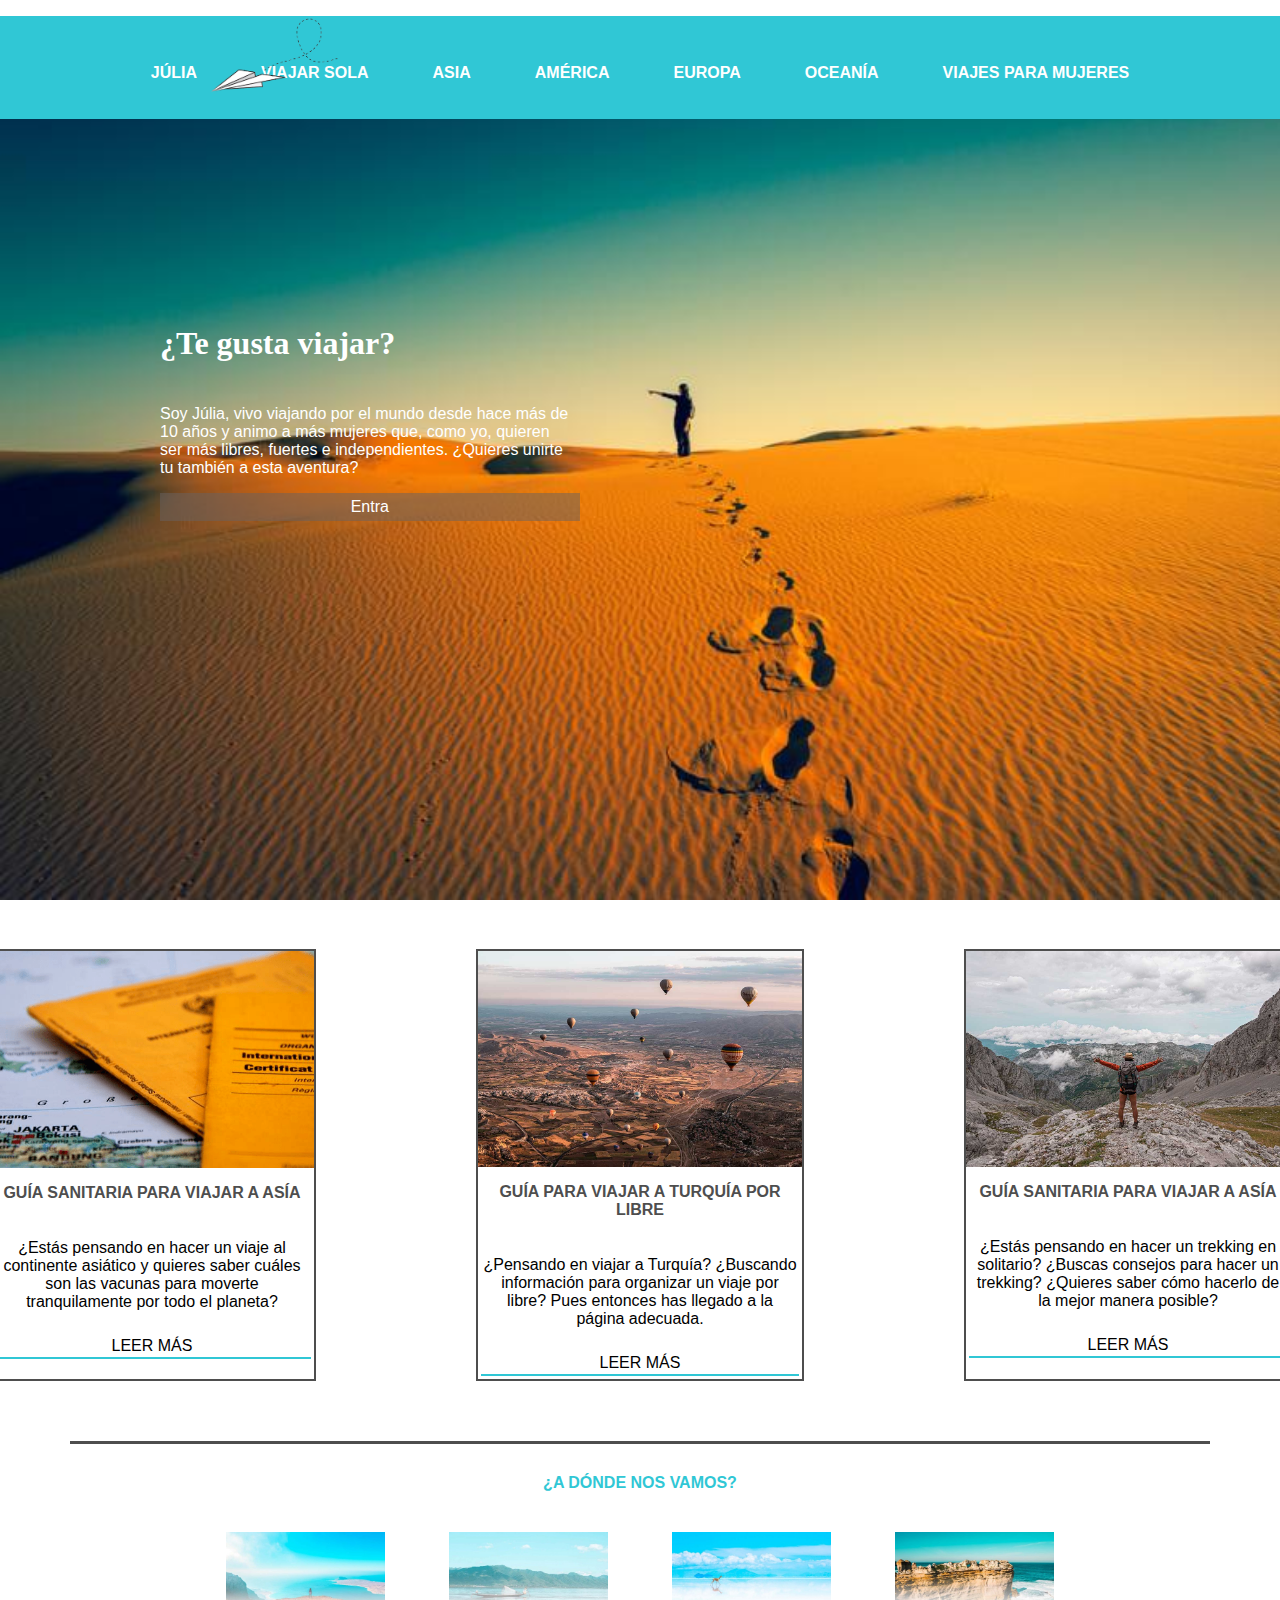
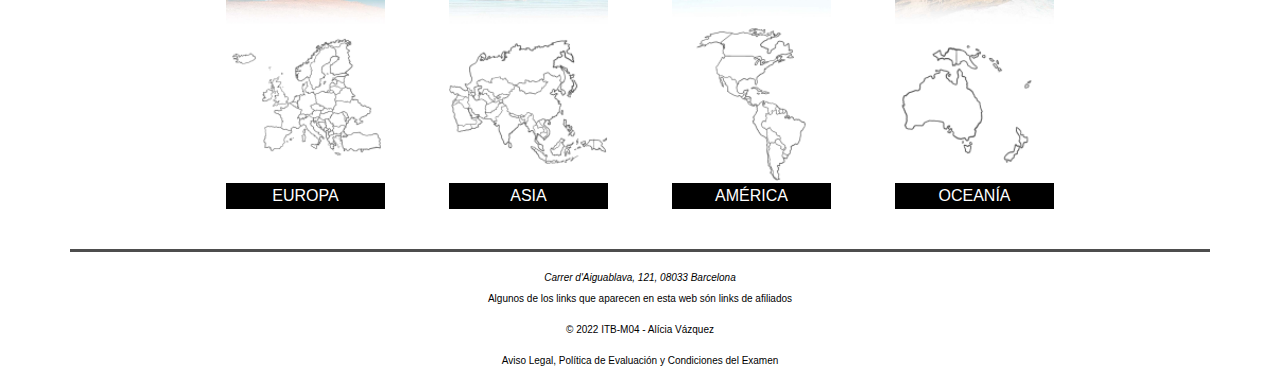
<file: Lenguaje de Marcas/Examen Web_DavidSanz/index.html>
<!DOCTYPE html>
<html>

<head>
    <meta charset="UTF-8">
    <meta http-equiv="X-UA-Compatible" content="IE=edge">
    <meta name="viewport" content="width=device-width, initial-scale=1.0">
    <link rel="stylesheet" href="style.css">
    <title>Examen DAMv</title>
</head>

<body>
    <header>
        <img src="./imagenes/avionPapel.png">
        <nav>
            <ul>
                <li> <a href=""> JÚLIA </a> </li>
                <li> <a href=""> VIAJAR SOLA </a> </li>
                <li> <a href=""> ASIA </a> </li>
                <li> <a href=""> AMÉRICA </a> </li>
                <li> <a href=""> EUROPA </a> </li>  
                <li> <a href=""> OCEANÍA </a> </li>
                <li> <a href=""> VIAJES PARA MUJERES </a> </li>
            </ul>
        </nav>
        <section> 
            <h2> ¿Te gusta viajar? </h2>
            <p> Soy Júlia, vivo viajando por el mundo desde hace más de 10 años y animo a más mujeres que, como yo,
                quieren ser más libres, fuertes e independientes. ¿Quieres unirte tu también a esta aventura? 
            </p>
            <a href="" target="_blank"> Entra </a>
        </section>
    </header>
    <main>
        <section class="sectionOne">
            <article>
                <img src="./imagenes/vacunas.png">
                <h3> GUÍA SANITARIA PARA VIAJAR A ASÍA </h3>
                <p> ¿Estás pensando en hacer un viaje al continente asiático y quieres saber cuáles son las vacunas para
                    moverte tranquilamente por todo el planeta?
                </p>
                <a href="" target="_blank"> LEER MÁS </a>
            </article>
            <article>
                <img src="./imagenes/turquia.jpg">
                <h3> GUÍA PARA VIAJAR A TURQUÍA POR LIBRE </h3>
                <p> ¿Pensando en viajar a Turquía? ¿Buscando información para organizar un viaje por libre? Pues entonces
                    has llegado a la página adecuada.
                </p>
                <a href="" target="_blank"> LEER MÁS </a>
            </article>
            <article>
                <img src="./imagenes/trekking.jpg">
                <h3> GUÍA SANITARIA PARA VIAJAR A ASÍA </h3>
                <p> ¿Estás pensando en hacer un trekking en solitario? ¿Buscas consejos para hacer un trekking? ¿Quieres
                    saber cómo hacerlo de la mejor manera posible?
                </p>
                <a href="" target="_blank"> LEER MÁS </a>
            </article>
        </section>
        <div class="lineTop">
        <h2 class="dondevamos"> ¿A DÓNDE NOS VAMOS? </h2>
        <section class="sectionTwo">
            <article>
                <img src="./imagenes/fotoEuropa.jpeg">
                <img src="./imagenes/mapaEuropa.png">
                <a href="" target="_blank"> EUROPA </a>
            </article>
            <article>
                <img src="./imagenes/fotoAsia.jpeg">
                <img src="./imagenes/mapaAsia.png">
                <a href="" target="_blank"> ASIA </a>
            </article>
            <article>
                <img src="./imagenes/fotoAmerica.jpeg">
                <img src="./imagenes/mapaAmerica.png">
                <a href="" target="_blank"> AMÉRICA </a>
            </article>
            <article>
                <img src="./imagenes/fotoOceania.jpeg">
                <img src="./imagenes/mapaOceania.png">
                <a href="" target="_blank"> OCEANÍA </a>
            </article>
        </section>
        </div>
    </main>
    <footer>
        <address> Carrer d'Aiguablava, 121, 08033 Barcelona </address>
        <p> Algunos de los links que aparecen en esta web són links de afiliados </p>
        <p> &copy; 2022 ITB-M04 - Alícia Vázquez</p>
        <p> Aviso Legal, Política de Evaluación y Condiciones del Examen </p>
    </footer>
</body>
</html>
</file>
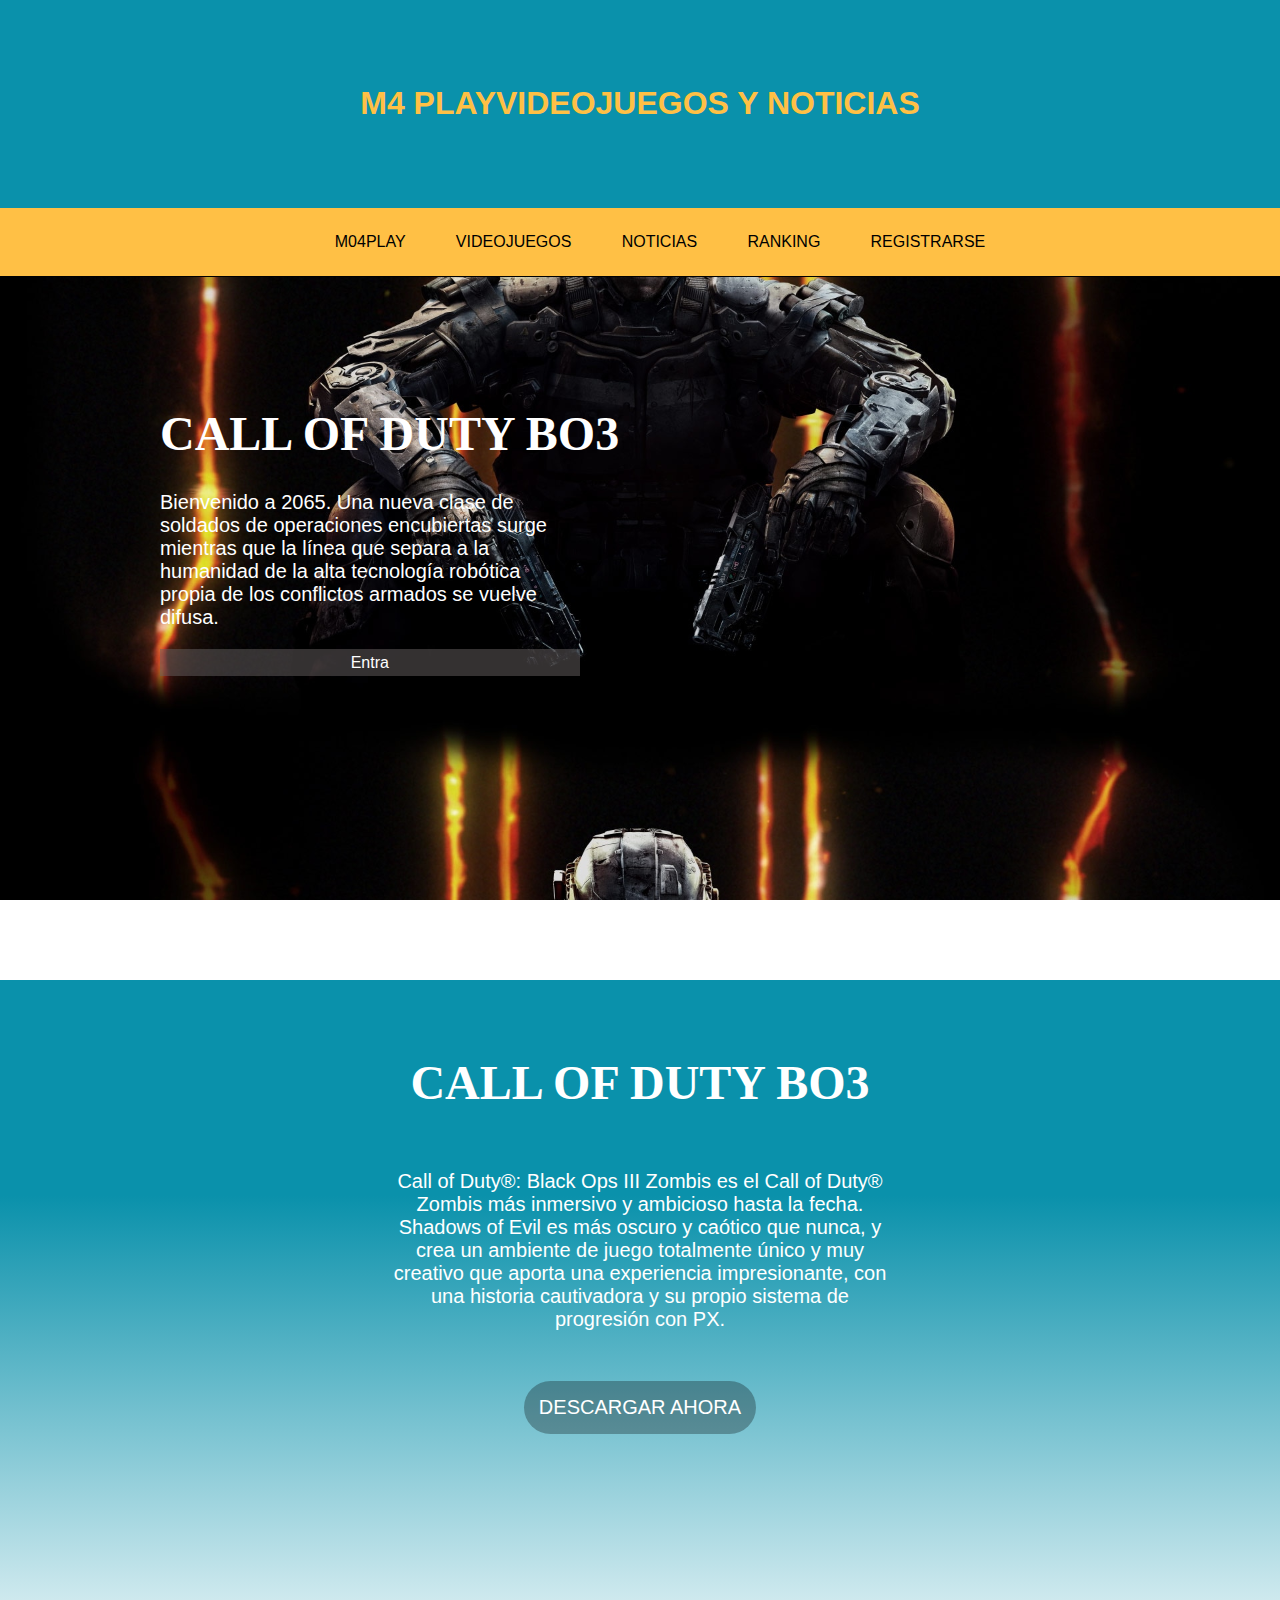
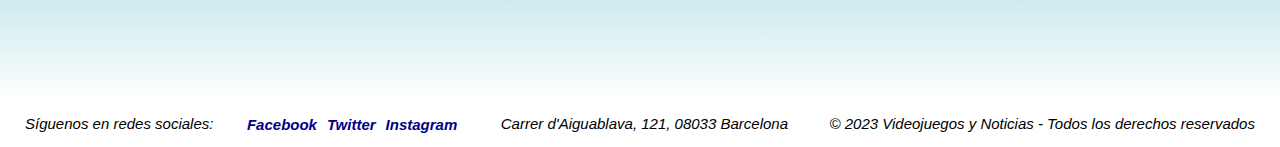
<file: Lenguaje de Marcas/Practica Web Videojuegos_DavidSanz/sanzDavid/bo3.html>
<!DOCTYPE html>
<html lang="es">
	<head>
		<meta
			charset="UTF-8"
			name="David Sanz Majolero"
			content="Página de videojuegos"
		/>
		<title>Videojuegos y Noticias</title>
		<link rel="stylesheet" type="text/css" href="./styles/detalle.css">
		<link rel="icon" type="image" href="./assets/Logo.jpg">
	</head>
	
	<body>
		<header>
			<h1> M4 PLAY</h1>
			<h1> VIDEOJUEGOS Y NOTICIAS</h1>
		</header>
		<nav class="Top">
			<ul>
				<li>
					<a 
						href="index.html"
					>
						M04PLAY
					</a>
				</li>
				<li>
					<a
						href="videojuegos.html"
					>
						VIDEOJUEGOS
					</a>
				</li>
				<li>
					<a
						href="./index.html#noticias"
						
					>
						NOTICIAS
					</a>
				</li>
				<li>
					<a
						href="./index.html#ranking"
					>
						RANKING
					</a>
				</li>
				<li>
					<a
						href="register.html"
					>
						REGISTRARSE
					</a>
				</li>
			</ul>
		</nav>
		<main>
			<section class="primeraSeccionBO3"> 
				<h2> CALL OF DUTY BO3 </h2>
				<p>  Bienvenido a 2065. Una nueva clase de soldados de operaciones encubiertas surge mientras que la línea que separa a la humanidad de la alta tecnología robótica propia de los conflictos armados se vuelve difusa.

				</p>
				<a href="https://www.callofduty.com/es/blackops3" target="_blank"> Entra </a>
			</section>
			<section class="segundaSección">
				<h2> CALL OF DUTY BO3</h2>
				<p> Call of Duty®: Black Ops III Zombis es el Call of Duty® Zombis más inmersivo y ambicioso hasta la fecha. 
                    Shadows of Evil es más oscuro y caótico que nunca, y crea un ambiente de juego totalmente único y muy creativo que aporta una experiencia impresionante, con una historia cautivadora y su propio sistema de progresión con PX.	
				</p>
				<a href="videojuegos.html"> DESCARGAR AHORA </a>
			</section>
		</main>
		<footer>
			<p>Síguenos en redes sociales:</p>
			<nav>
				<a href="" target="_blank"> Facebook </a>
				<a href="" target="_blank"> Twitter </a>
				<a href="" target="_blank"> Instagram </a>
			</nav>

			<p> Carrer d'Aiguablava, 121, 08033 Barcelona</p>
			<p>
				&copy; 2023 Videojuegos y Noticias - Todos los derechos reservados
			</p>
		</footer>
    </body>
</html>
</file>
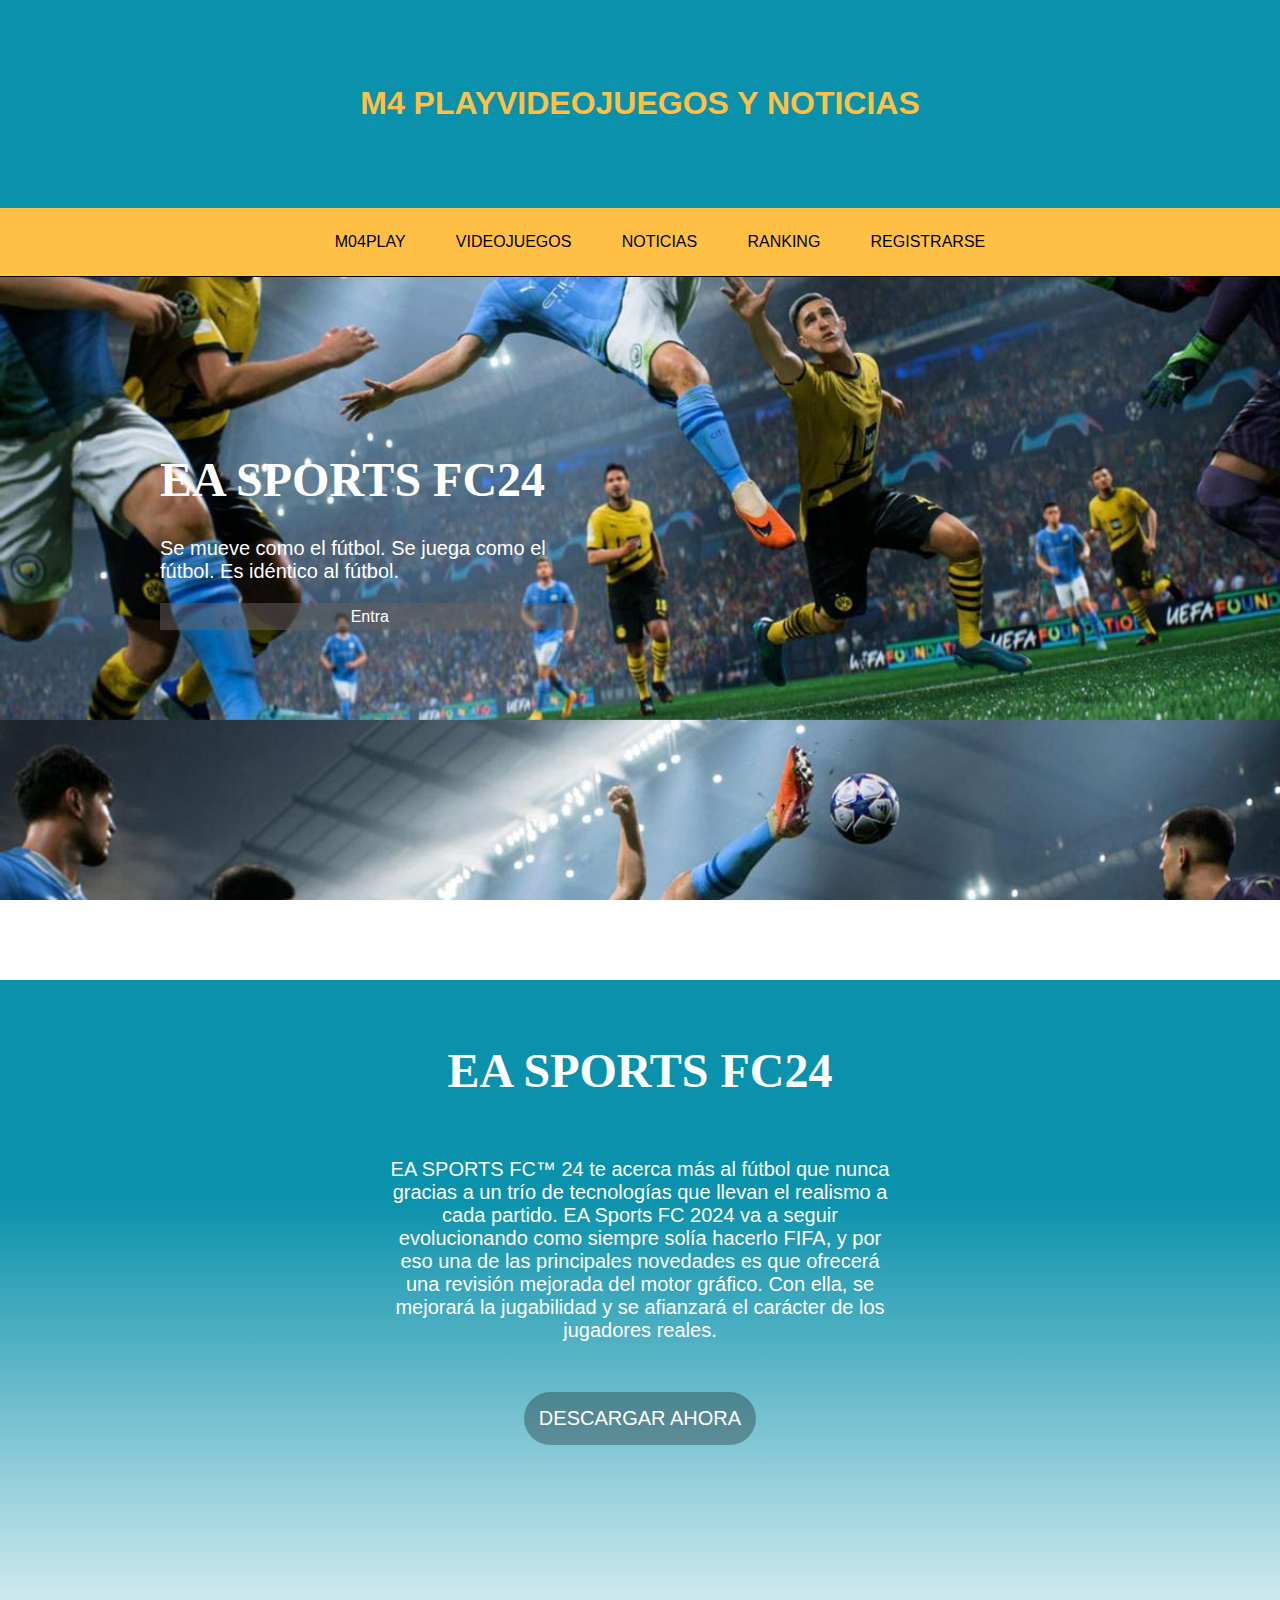
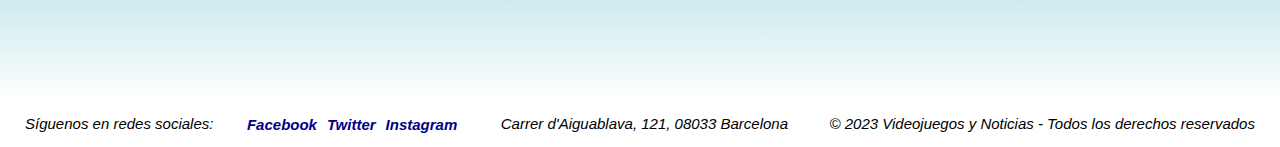
<file: Lenguaje de Marcas/Practica Web Videojuegos_DavidSanz/sanzDavid/fc24.html>
<!DOCTYPE html>
<html lang="es">
	<head>
		<meta
			charset="UTF-8"
			name="David Sanz Majolero"
			content="Página de videojuegos"
		/>
		<title>Videojuegos y Noticias</title>
		<link rel="stylesheet" type="text/css" href="./styles/detalle.css">
		<link rel="icon" type="image" href="./assets/Logo.jpg">
	</head>
	
	<body>
		<header>
			<h1> M4 PLAY</h1>
			<h1> VIDEOJUEGOS Y NOTICIAS</h1>
		</header>
		<nav class="Top">
			<ul>
				<li>
					<a 
						href="index.html"
					>
						M04PLAY
					</a>
				</li>
				<li>
					<a
						href="videojuegos.html"
					>
						VIDEOJUEGOS
					</a>
				</li>
				<li>
					<a
						href="./index.html#noticias"
						
					>
						NOTICIAS
					</a>
				</li>
				<li>
					<a
						href="./index.html#ranking"
					>
						RANKING
					</a>
				</li>
				<li>
					<a
						href="register.html"
					>
						REGISTRARSE
					</a>
				</li>
			</ul>
		</nav>
		<main>
			<section class="primeraSeccionFC24"> 
				<h2> EA SPORTS FC24 </h2>
				<p> Se mueve como
                    el fútbol.
                    Se juega como
                    el fútbol.
                    Es idéntico al fútbol.
				</p>
				<a href="https://www.ea.com/es-es/games/ea-sports-fc/fc-24" target="_blank"> Entra </a>
			</section>
			<section class="segundaSección">
				<h2> EA SPORTS FC24 </h2>
				<p>EA SPORTS FC™ 24 te acerca más al fútbol que nunca gracias a un trío de tecnologías que llevan el realismo a cada partido.
					EA Sports FC 2024 va a seguir evolucionando como siempre solía hacerlo FIFA, y por eso una de las principales novedades 
					es que ofrecerá una revisión mejorada del motor gráfico. Con ella, se mejorará la jugabilidad y se afianzará el carácter de los jugadores reales.
				</p>
				<a href="videojuegos.html"> DESCARGAR AHORA </a>
			</section>
		</main>
		<footer>
			<p>Síguenos en redes sociales:</p>
			<nav>
				<a href="" target="_blank"> Facebook </a>
				<a href="" target="_blank"> Twitter </a>
				<a href="" target="_blank"> Instagram </a>
			</nav>

			<p> Carrer d'Aiguablava, 121, 08033 Barcelona</p>
			<p>
				&copy; 2023 Videojuegos y Noticias - Todos los derechos reservados
			</p>
		</footer>
    </body>
</html>
</file>
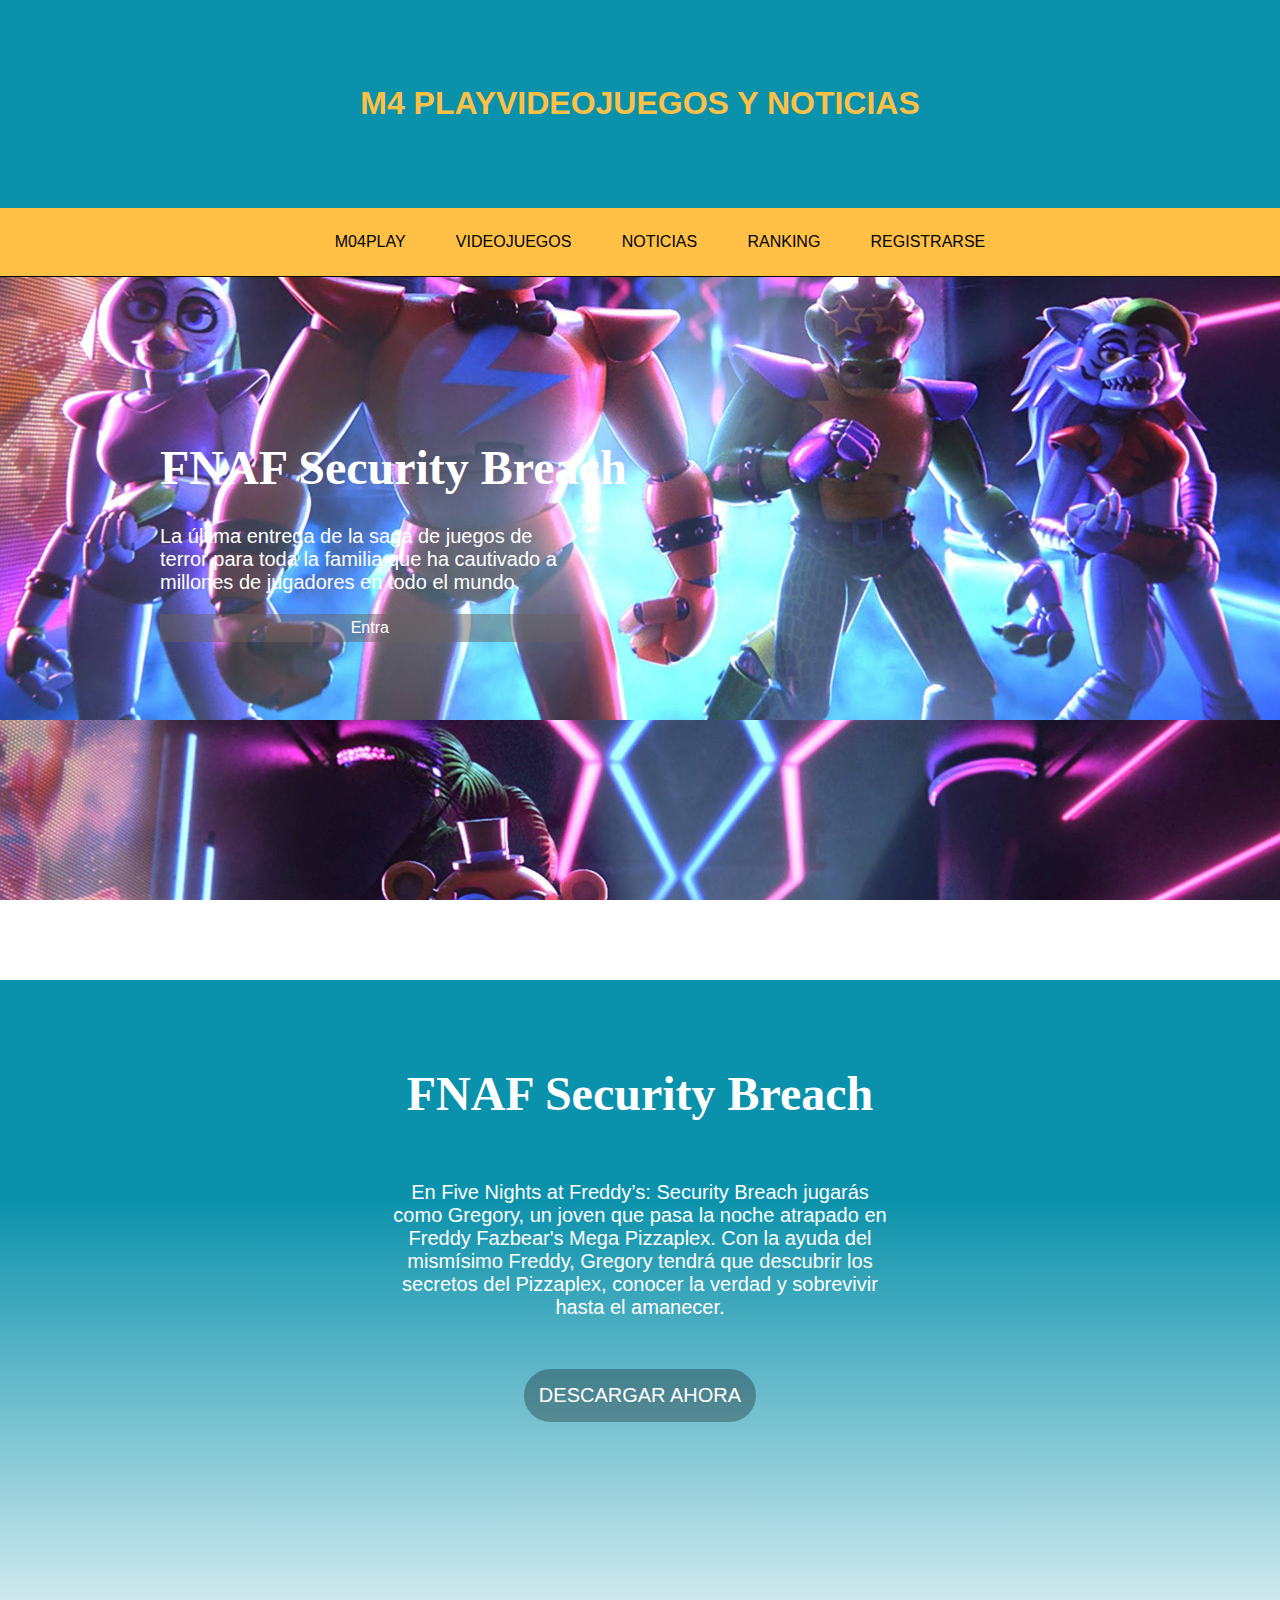
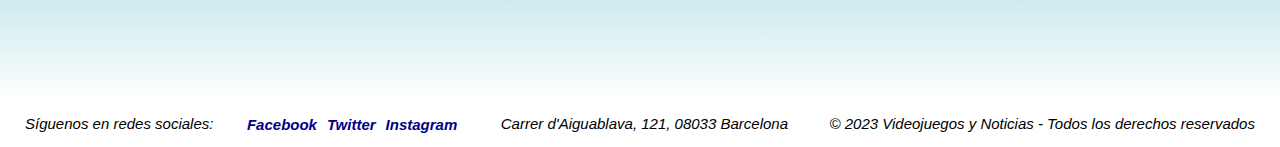
<file: Lenguaje de Marcas/Practica Web Videojuegos_DavidSanz/sanzDavid/fnaf.html>
<!DOCTYPE html>
<html lang="es">
	<head>
		<meta
			charset="UTF-8"
			name="David Sanz Majolero"
			content="Página de videojuegos"
		/>
		<title>Videojuegos y Noticias</title>
		<link rel="stylesheet" type="text/css" href="./styles/detalle.css">
		<link rel="icon" type="image" href="./assets/Logo.jpg">
	</head>
	
	<body>
		<header>
			<h1> M4 PLAY</h1>
			<h1> VIDEOJUEGOS Y NOTICIAS</h1>
		</header>
		<nav class="Top">
			<ul>
				<li>
					<a 
						href="index.html"
					>
						M04PLAY
					</a>
				</li>
				<li>
					<a
						href="videojuegos.html"
					>
						VIDEOJUEGOS
					</a>
				</li>
				<li>
					<a
						href="./index.html#noticias"
						
					>
						NOTICIAS
					</a>
				</li>
				<li>
					<a
						href="./index.html#ranking"
					>
						RANKING
					</a>
				</li>
				<li>
					<a
						href="register.html"
					>
						REGISTRARSE
					</a>
				</li>
			</ul>
		</nav>
		<main>
			<section class="primeraSeccionFNAF"> 
				<h2> FNAF Security Breach </h2>
				<p> La última entrega de la saga de juegos de terror para toda la familia 
                    que ha cautivado a millones de jugadores en todo el mundo.
				</p>
				<a href="https://store.steampowered.com/app/747660/Five_Nights_at_Freddys_Security_Breach/" target="_blank"> Entra </a>
			</section>
			<section class="segundaSección">
				<h2> FNAF Security Breach</h2>
				<p>En Five Nights at Freddy’s: Security Breach jugarás como Gregory, un joven que pasa la noche atrapado en Freddy Fazbear's Mega Pizzaplex. Con la ayuda del mismísimo Freddy, Gregory tendrá que descubrir los secretos del Pizzaplex, conocer la verdad y sobrevivir hasta el amanecer. 
				</p>
				<a href="videojuegos.html"> DESCARGAR AHORA </a>
			</section>
		</main>
		<footer>
			<p>Síguenos en redes sociales:</p>
			<nav>
				<a href="" target="_blank"> Facebook </a>
				<a href="" target="_blank"> Twitter </a>
				<a href="" target="_blank"> Instagram </a>
			</nav>

			<p> Carrer d'Aiguablava, 121, 08033 Barcelona</p>
			<p>
				&copy; 2023 Videojuegos y Noticias - Todos los derechos reservados
			</p>
		</footer>
    </body>
</html>
</file>
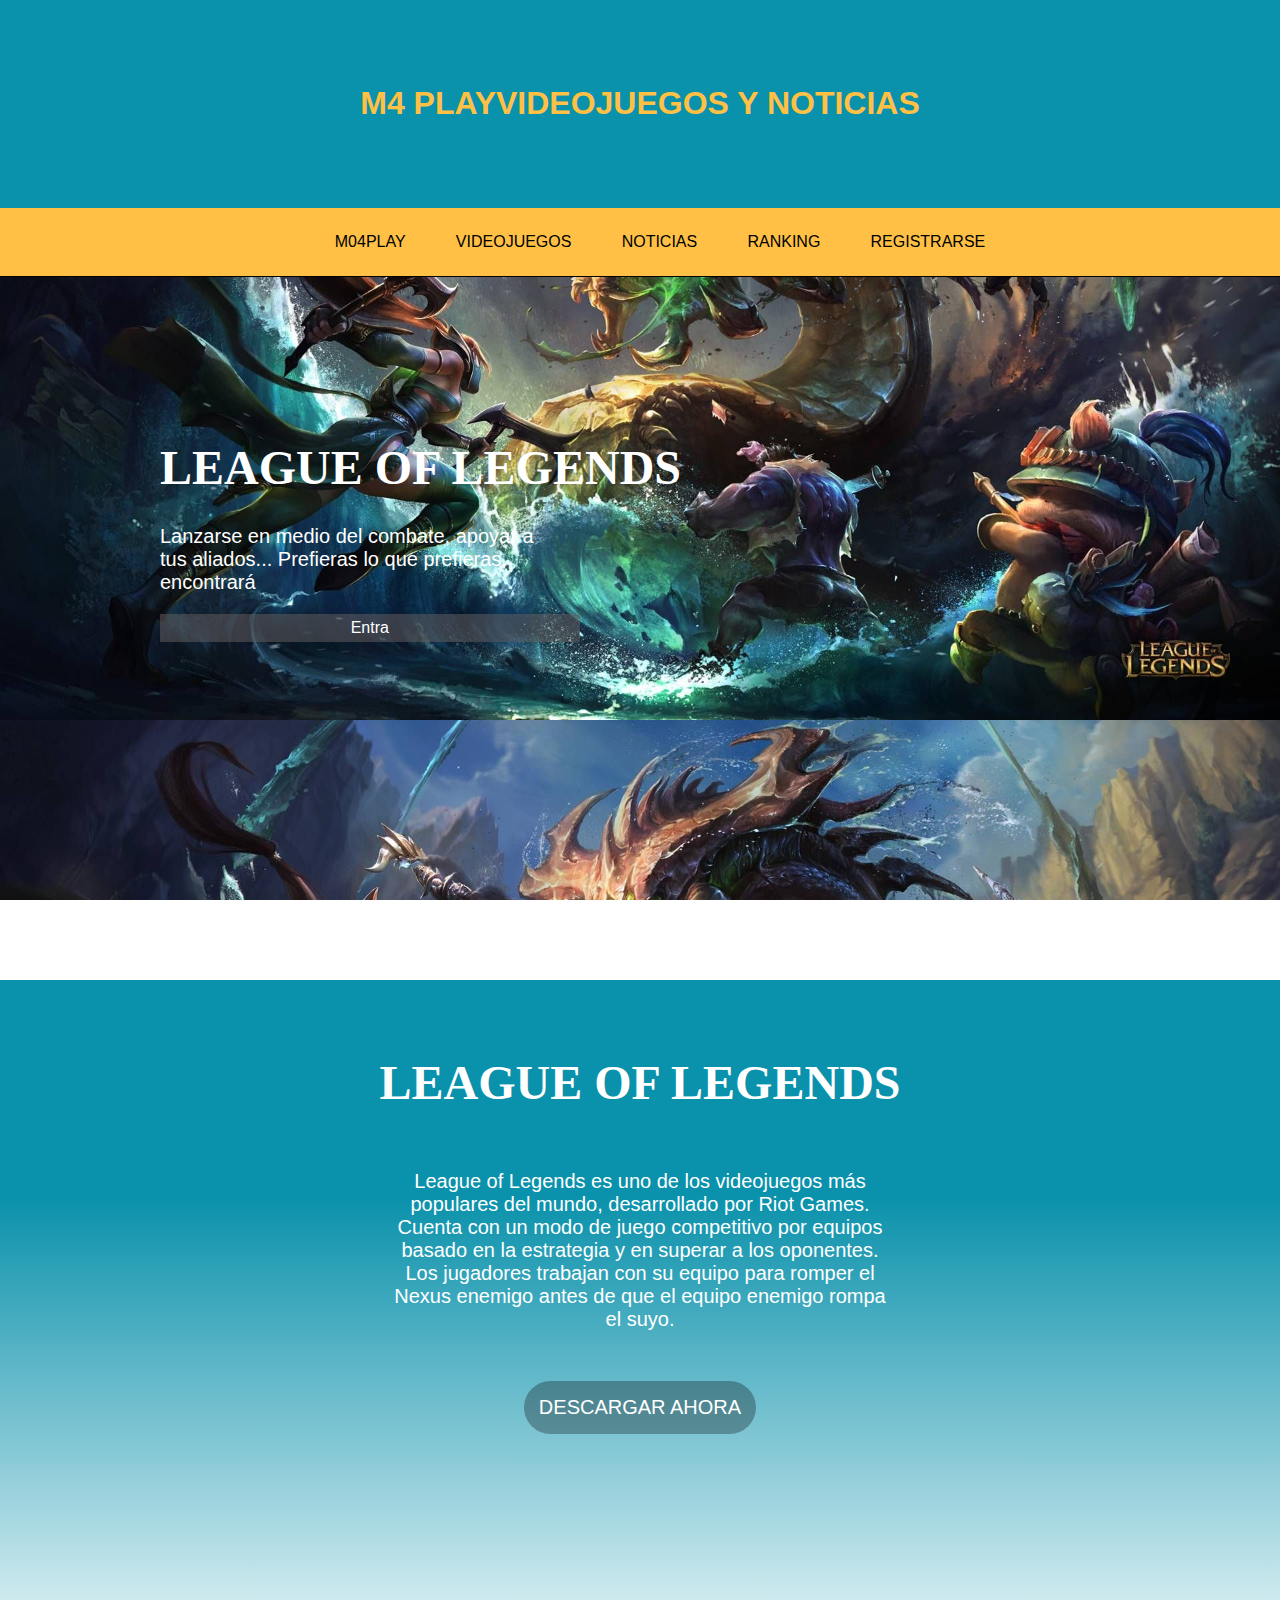
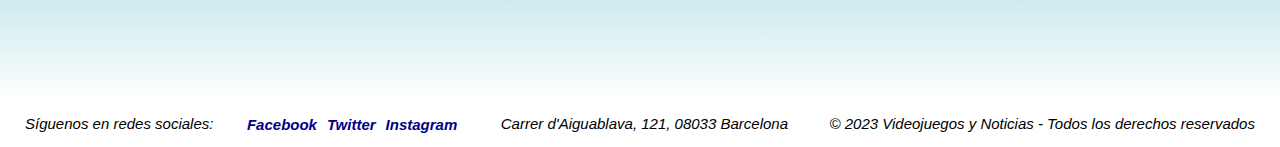
<file: Lenguaje de Marcas/Practica Web Videojuegos_DavidSanz/sanzDavid/lol.html>
<!DOCTYPE html>
<html lang="es">
	<head>
		<meta
			charset="UTF-8"
			name="David Sanz Majolero"
			content="Página de videojuegos"
		/>
		<title>Videojuegos y Noticias</title>
		<link rel="stylesheet" type="text/css" href="./styles/detalle.css">
		<link rel="icon" type="image" href="./assets/Logo.jpg">
	</head>
	
	<body>
		<header>
			<h1> M4 PLAY</h1>
			<h1> VIDEOJUEGOS Y NOTICIAS</h1>
		</header>
		<nav class="Top">
			<ul>
				<li>
					<a 
						href="index.html"
					>
						M04PLAY
					</a>
				</li>
				<li>
					<a
						href="videojuegos.html"
					>
						VIDEOJUEGOS
					</a>
				</li>
				<li>
					<a
						href="./index.html#noticias"
						
					>
						NOTICIAS
					</a>
				</li>
				<li>
					<a
						href="./index.html#ranking"
					>
						RANKING
					</a>
				</li>
				<li>
					<a
						href="register.html"
					>
						REGISTRARSE
					</a>
				</li>
			</ul>
		</nav>
		<main>
			<section class="primeraSeccionLOL"> 
				<h2> LEAGUE OF LEGENDS </h2>
				<p>  Lanzarse en medio del combate, apoyar a tus aliados... Prefieras lo que prefieras, encontrará 
				</p>
				<a href="https://www.leagueoflegends.com/es-es/" target="_blank"> Entra </a>
			</section>
			<section class="segundaSección">
				<h2> LEAGUE OF LEGENDS</h2>
				<p> League of Legends es uno de los videojuegos más populares del mundo, desarrollado por Riot Games. 
                    Cuenta con un modo de juego competitivo por equipos basado en la estrategia y en superar a los oponentes. Los jugadores trabajan con su equipo para romper el Nexus enemigo antes de que el equipo enemigo rompa el suyo.	
				</p>
				<a href="videojuegos.html"> DESCARGAR AHORA </a>
			</section>
		</main>
		<footer>
			<p>Síguenos en redes sociales:</p>
			<nav>
				<a href="" target="_blank"> Facebook </a>
				<a href="" target="_blank"> Twitter </a>
				<a href="" target="_blank"> Instagram </a>
			</nav>

			<p> Carrer d'Aiguablava, 121, 08033 Barcelona</p>
			<p>
				&copy; 2023 Videojuegos y Noticias - Todos los derechos reservados
			</p>
		</footer>
    </body>
</html>
</file>
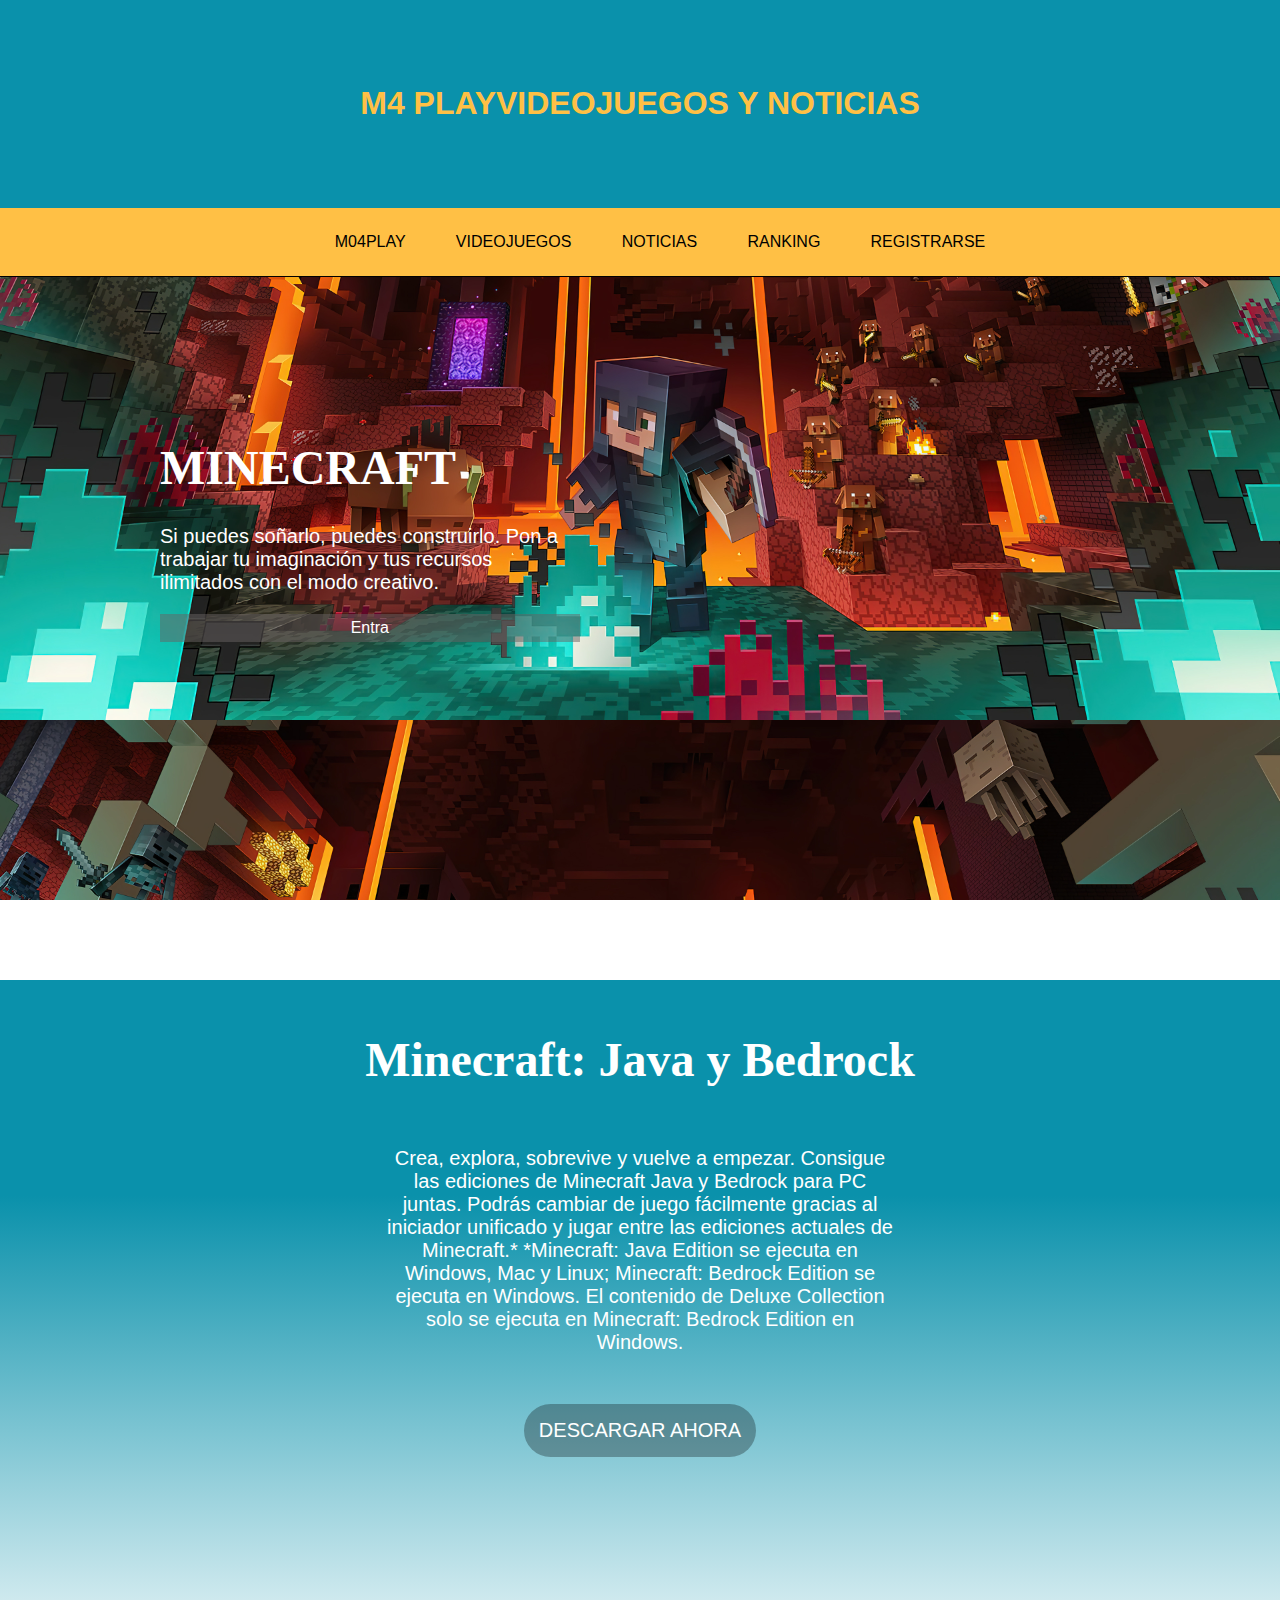
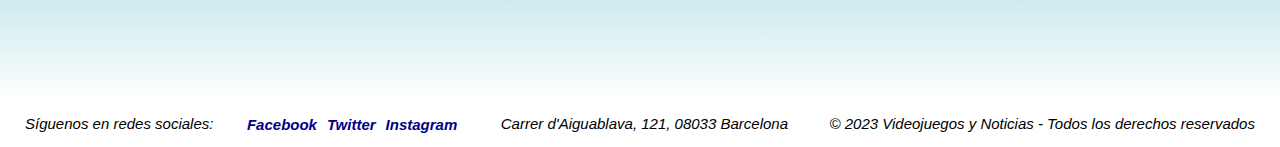
<file: Lenguaje de Marcas/Practica Web Videojuegos_DavidSanz/sanzDavid/minecraft.html>
<!DOCTYPE html>
<html lang="es">
	<head>
		<meta
			charset="UTF-8"
			name="David Sanz Majolero"
			content="Página de videojuegos"
		/>
		<title>Videojuegos y Noticias</title>
		<link rel="stylesheet" type="text/css" href="./styles/detalle.css">
		<link rel="icon" type="image" href="./assets/Logo.jpg">
	</head>
	
	<body>
		<header>
			<h1> M4 PLAY</h1>
			<h1> VIDEOJUEGOS Y NOTICIAS</h1>
		</header>
		<nav class="Top">
			<ul>
				<li>
					<a 
						href="index.html"
					>
						M04PLAY
					</a>
				</li>
				<li>
					<a
						href="videojuegos.html"
					>
						VIDEOJUEGOS
					</a>
				</li>
				<li>
					<a
						href="./index.html#noticias"
						
					>
						NOTICIAS
					</a>
				</li>
				<li>
					<a
						href="./index.html#ranking"
					>
						RANKING
					</a>
				</li>
				<li>
					<a
						href="register.html"
					>
						REGISTRARSE
					</a>
				</li>
			</ul>
		</nav>
		<main>
			<section class="primeraSeccion"> 
				<h2> MINECRAFT </h2>
				<p>  Si puedes soñarlo, puedes construirlo. Pon a trabajar tu imaginación
					y tus recursos ilimitados con el modo creativo. 
				</p>
				<a href="https://www.minecraft.net/es-es" target="_blank"> Entra </a>
			</section>
			<section class="segundaSección">
				<h2> Minecraft: Java y Bedrock </h2>
				<p> Crea, explora, sobrevive y vuelve a empezar. Consigue las ediciones de Minecraft Java y Bedrock para PC juntas.
					Podrás cambiar de juego fácilmente gracias al iniciador unificado y jugar entre las ediciones actuales de Minecraft.*
					*Minecraft: Java Edition se ejecuta en Windows, Mac y Linux; Minecraft: Bedrock Edition se ejecuta en Windows. 
					El contenido de Deluxe Collection solo se ejecuta en Minecraft: Bedrock Edition en Windows.	
				</p>
				<a href="videojuegos.html"> DESCARGAR AHORA </a>
			</section>
		</main>
		<footer>
			<p>Síguenos en redes sociales:</p>
			<nav>
				<a href="" target="_blank"> Facebook </a>
				<a href="" target="_blank"> Twitter </a>
				<a href="" target="_blank"> Instagram </a>
			</nav>

			<p> Carrer d'Aiguablava, 121, 08033 Barcelona</p>
			<p>
				&copy; 2023 Videojuegos y Noticias - Todos los derechos reservados
			</p>
		</footer>
    </body>
</html>
</file>
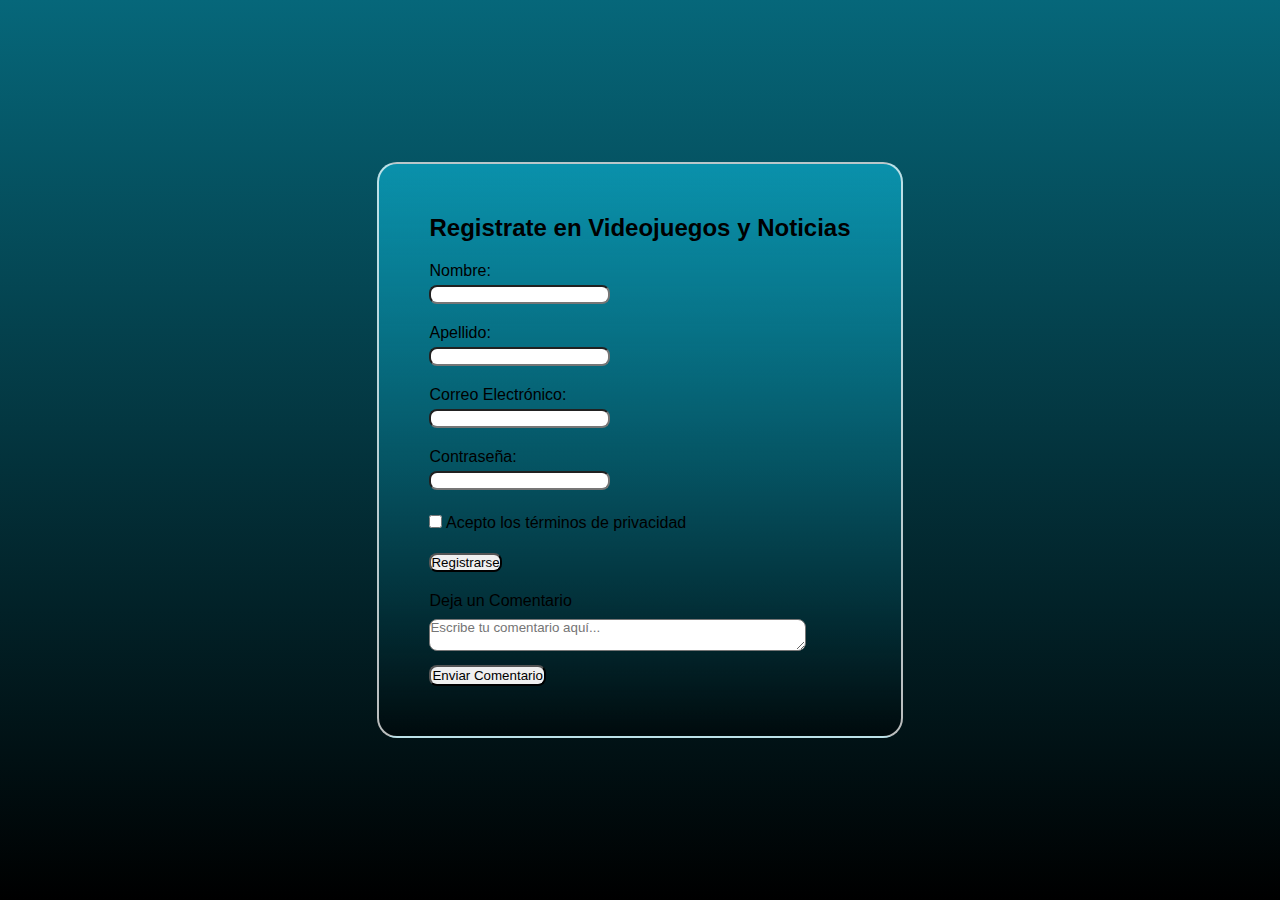
<file: Lenguaje de Marcas/Practica Web Videojuegos_DavidSanz/sanzDavid/register.html>
<!DOCTYPE html>
<html lang="es">
	<head>
		<meta
			charset="UTF-8"
			name="David Sanz Majolero"
			content="Página de videojuegos"
		/>
		<title>Videojuegos y Noticias</title>
		<link rel="stylesheet" type="text/css" href="./styles/register.css">
		<link rel="icon" type="image" href="./assets/Logo.jpg">
	</head>
    <body>
        <div>
        <h2> Registrate en Videojuegos y Noticias</h2>
        <form action="index.html" method="get">
            <label for="nombre">Nombre: </label> <br>
            <input type="text" id="nombre" name="nombre" required> <br>

            <label for ="apellido"> Apellido: </label> <br>
            <input type="text" id="apellido" name="apellido" required> <br>

            <label for="email">Correo Electrónico:</label> <br>
            <input type="email" id="email" name="email" required> <br>
    
            <label for="password">Contraseña:</label> <br>
            <input type="password" id="password" name="password" required> <br>
    
            <input type="checkbox" id="acepto_terminos" name="acepto_terminos" required>
            <label for="acepto_terminos">Acepto los términos de privacidad </label> <br>
    
            <input type="submit" value="Registrarse">

            <p>Deja un Comentario</p> 
            <textarea id="comment-text" rows="2" cols="45" placeholder="Escribe tu comentario aquí..."></textarea>      <br>
            <button type="button">Enviar Comentario</button>            
            
        </form>
        </div>
    </body>
    </html>
</file>
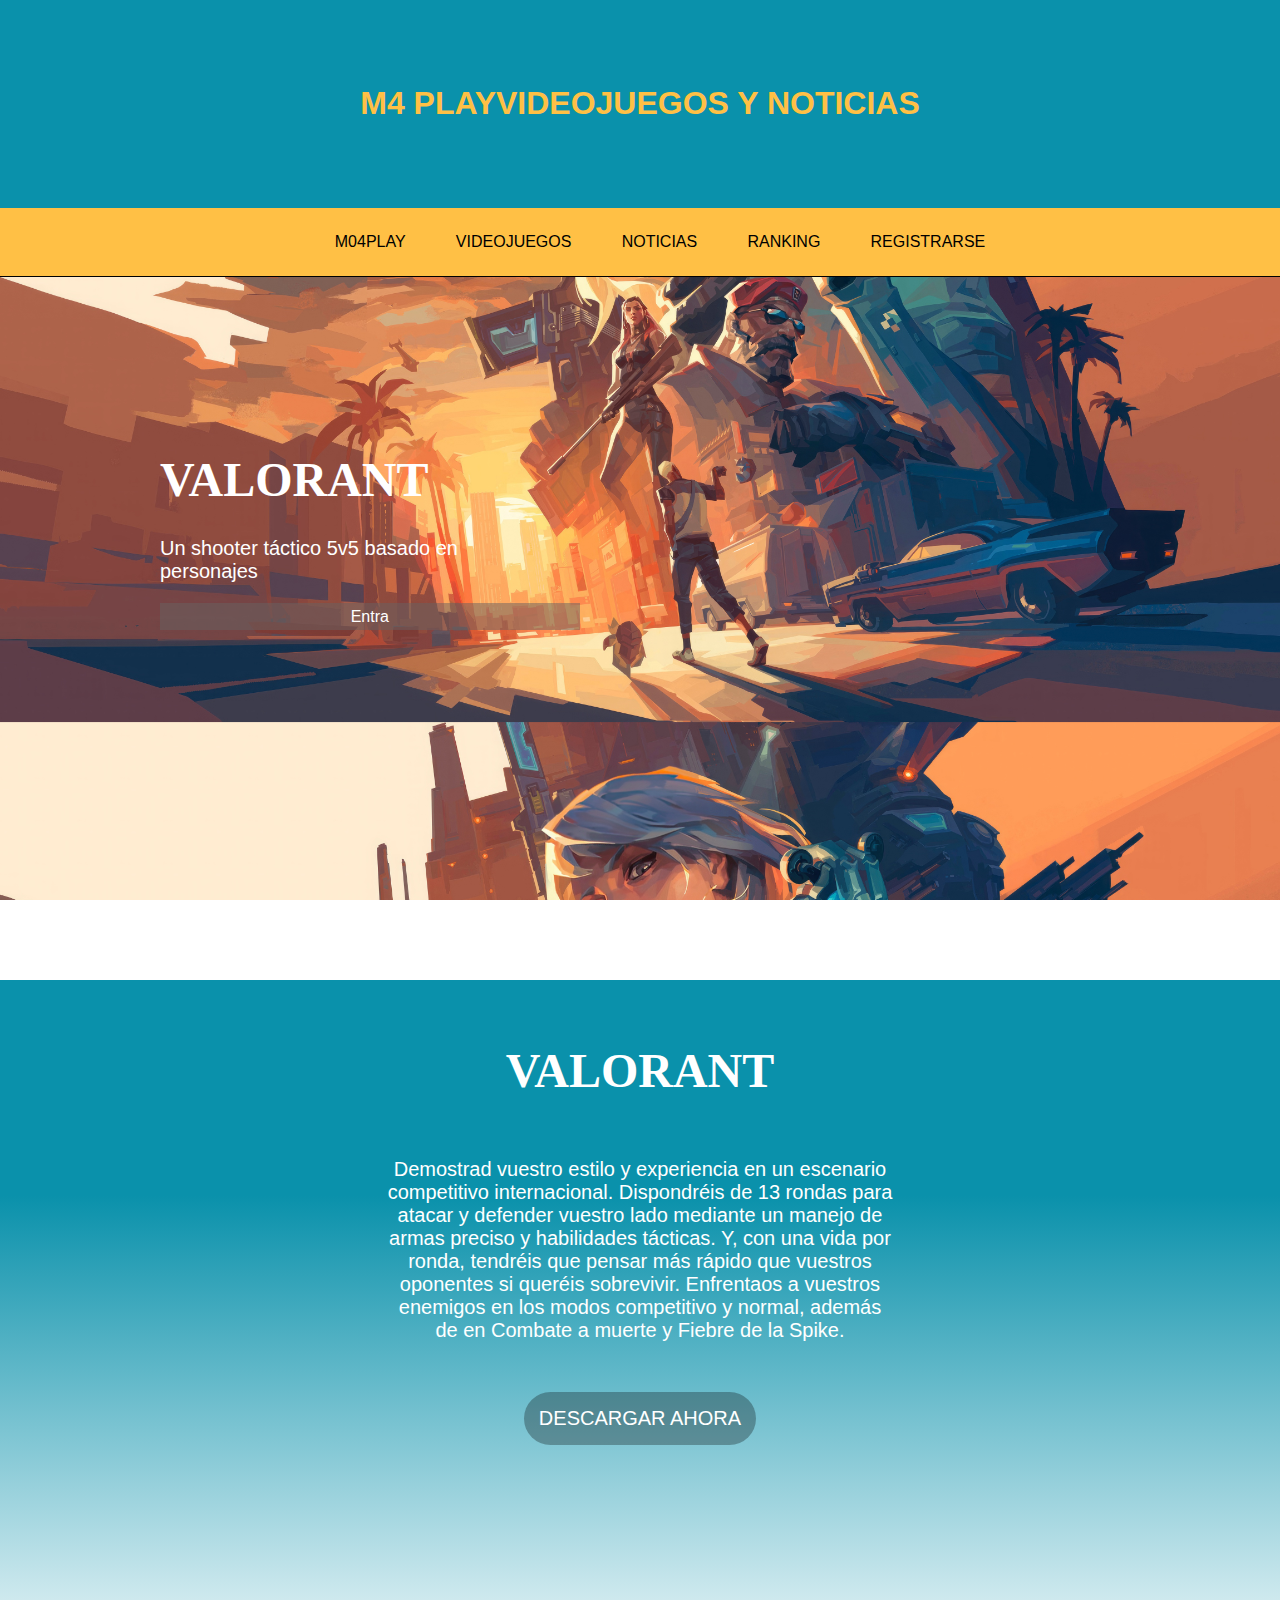
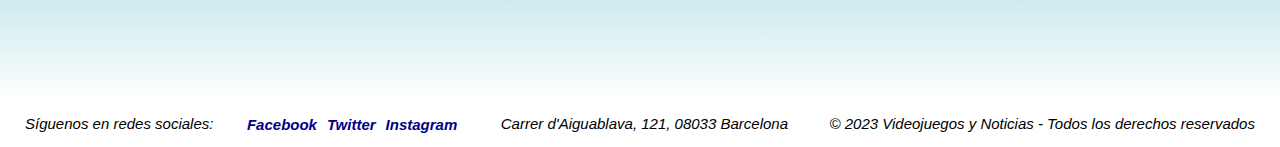
<file: Lenguaje de Marcas/Practica Web Videojuegos_DavidSanz/sanzDavid/valorant.html>
<!DOCTYPE html>
<html lang="es">
	<head>
		<meta
			charset="UTF-8"
			name="David Sanz Majolero"
			content="Página de videojuegos"
		/>
		<title>Videojuegos y Noticias</title>
		<link rel="stylesheet" type="text/css" href="./styles/detalle.css">
		<link rel="icon" type="image" href="./assets/Logo.jpg">
	</head>
	
	<body>
		<header>
			<h1> M4 PLAY</h1>
			<h1> VIDEOJUEGOS Y NOTICIAS</h1>
		</header>
		<nav class="Top">
			<ul>
				<li>
					<a 
						href="index.html"
					>
						M04PLAY
					</a>
				</li>
				<li>
					<a
						href="videojuegos.html"
					>
						VIDEOJUEGOS
					</a>
				</li>
				<li>
					<a
						href="./index.html#noticias"
						
					>
						NOTICIAS
					</a>
				</li>
				<li>
					<a
						href="./index.html#ranking"
					>
						RANKING
					</a>
				</li>
				<li>
					<a
						href="register.html"
					>
						REGISTRARSE
					</a>
				</li>
			</ul>
		</nav>
		<main>
			<section class="primeraSeccionValorant"> 
				<h2> VALORANT </h2>
				<p>  Un shooter táctico 5v5 basado en personajes </p>
				<a href="https://playvalorant.com/es-es/" target="_blank"> Entra </a>
			</section>
			<section class="segundaSección">
				<h2> VALORANT </h2>
				<p> Demostrad vuestro estilo y experiencia en un escenario competitivo internacional. Dispondréis de 13 rondas para atacar y defender vuestro lado mediante un manejo de armas preciso y habilidades tácticas. Y, con una vida por ronda, tendréis que pensar más rápido que vuestros oponentes si queréis sobrevivir. Enfrentaos a vuestros enemigos en los modos competitivo y normal, 
                    además de en Combate a muerte y Fiebre de la Spike.	
				</p>
				<a href="videojuegos.html"> DESCARGAR AHORA </a>
			</section>
		</main>
		<footer>
			<p>Síguenos en redes sociales:</p>
			<nav>
				<a href="" target="_blank"> Facebook </a>
				<a href="" target="_blank"> Twitter </a>
				<a href="" target="_blank"> Instagram </a>
			</nav>

			<p> Carrer d'Aiguablava, 121, 08033 Barcelona</p>
			<p>
				&copy; 2023 Videojuegos y Noticias - Todos los derechos reservados
			</p>
		</footer>
    </body>
</html>
</file>
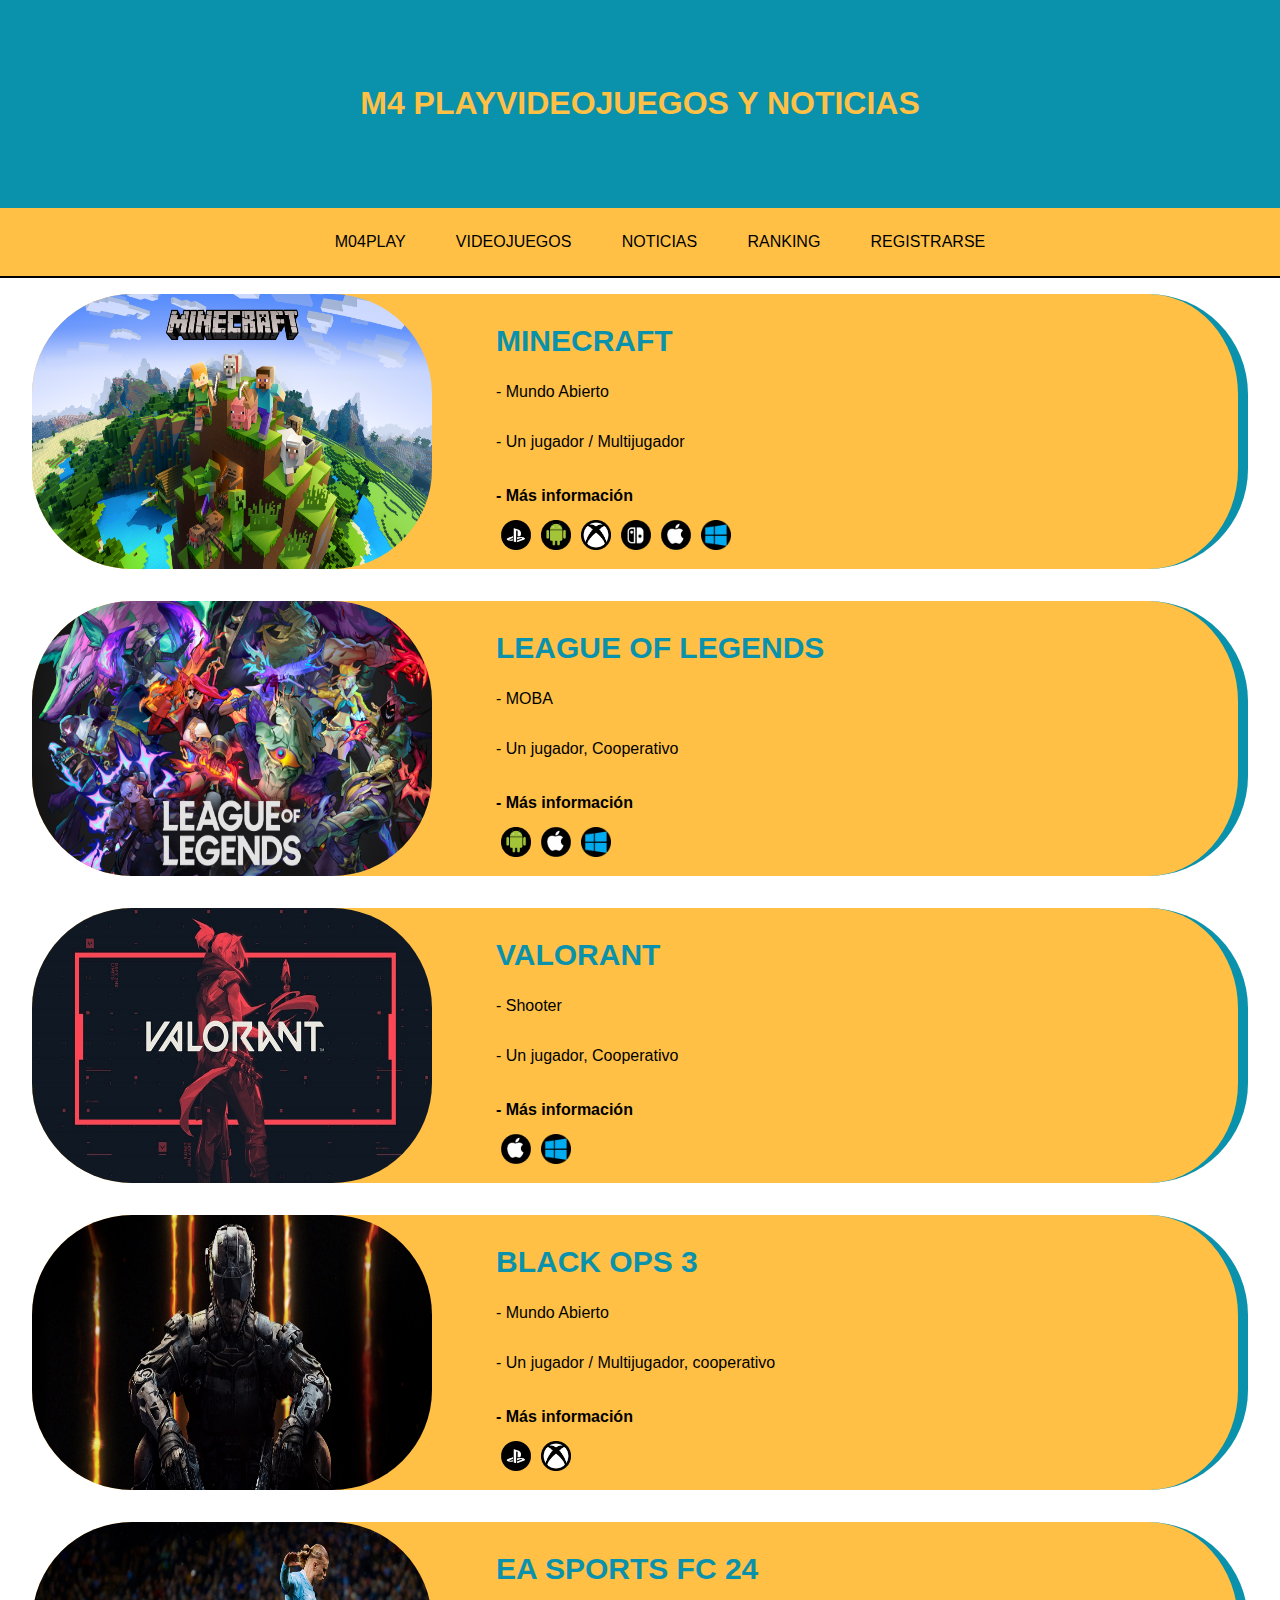
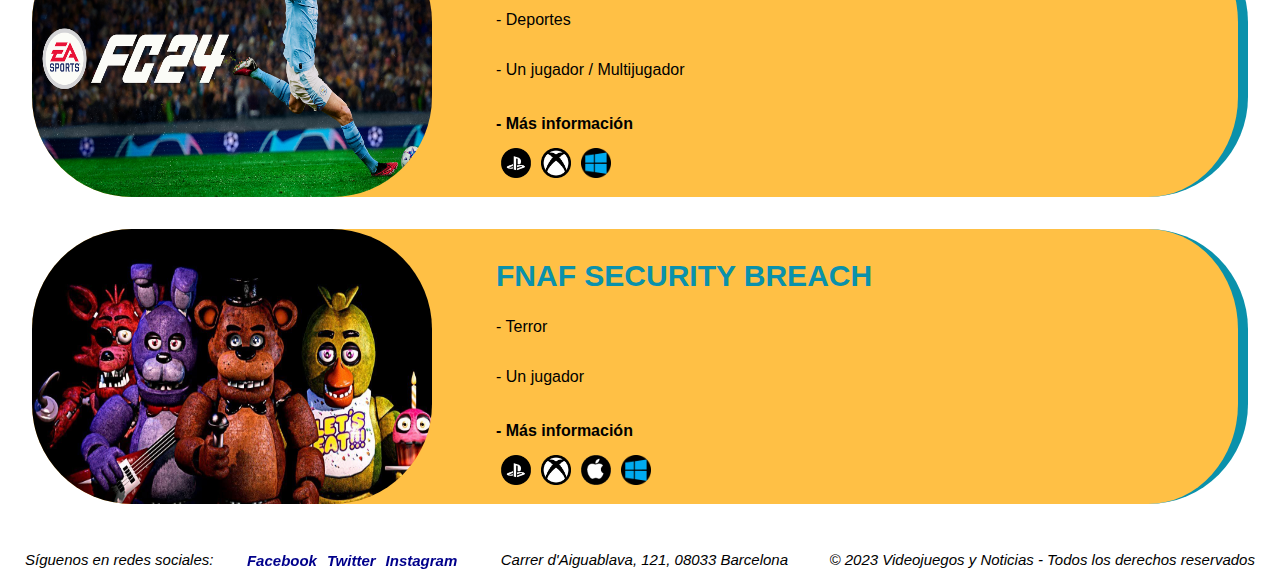
<file: Lenguaje de Marcas/Practica Web Videojuegos_DavidSanz/sanzDavid/videojuegos.html>
<!DOCTYPE html>
<html lang="es">
	<head>
		<meta
			charset="UTF-8"
			name="David Sanz Majolero"
			content="Página de videojuegos"
		/>
		<title>Videojuegos y Noticias</title>
		<link rel="stylesheet" type="text/css" href="./styles/index.css">
		<link rel="icon" type="image" href="./assets/Logo.jpg">
	</head>
	
	<body>
		<header>
			<h1> M4 PLAY</h1>
			<h1> VIDEOJUEGOS Y NOTICIAS</h1>
		</header>
		<nav class="Top">
			<ul>
				<li>
					<a 
						href="index.html"
					>
						M04PLAY
					</a>
				</li>
				<li>
					<a
						href="videojuegos.html"
					>
						VIDEOJUEGOS
					</a>
				</li>
				<li>
					<a
						href="./index.html#noticias"
						
					>
						NOTICIAS
					</a>
				</li>
				<li>
					<a
						href="./index.html#ranking"
					>
						RANKING
					</a>
				</li>
				<li>
					<a
						href="register.html"
					>
						REGISTRARSE
					</a>
				</li>
			</ul>
		</nav>
        <main>
            <section class="videojuegos2">
                <article>
                    <img src="./assets/Minecraft.jpg"> 
                    <div class="divv2">
                        <h3> MINECRAFT </h3>
                        <p> - Mundo Abierto </p>
                        <p> - Un jugador / Multijugador </p> 
                        <a class="masInfo" href="./minecraft.html"> - Más información </a>
                        <div class="listv2">
                            <a href="https://www.minecraft.net/es-es/download" target="_blank">
                                <img src="./assets/windows.png">
                            </a>
                            <a href="https://apps.apple.com/us/app/minecraft/id479516143" target="_blank">
                                <img src="./assets/apple-modified.png">
                            </a>
                            <a href="https://www.minecraft.net/es-mx/store/minecraft-switch" target="_blank">
                                <img src="./assets/nintendo-switch-pro-logo1-modified.png">
                            </a>
                            <a href="https://www.xbox.com/es-ES/games/store/minecraft-launcher/9PGW18NPBZV5" target="_blank">
                                <img src="./assets/xbox-modified.png">
                            </a>
                            <a href="https://play.google.com/store/apps/details?id=com.mojang.minecraftpe&pli=1" target="_blank">
                                <img src="./assets/logo-Android-Andy-modified.png">
                            </a>
                            <a href="https://www.minecraft.net/es-es/store/minecraft-ps4" target="_blank">
                                <img src="./assets/play-modified.png">
                            </a>
                        </div>   
                    </div>           
                </article>
                <article>
                    <img src="./assets/lol.jpg"> 
                    <div class="divv2">
                        <h3> LEAGUE OF LEGENDS </h3>
                        <p> - MOBA </p>
                        <p> - Un jugador, Cooperativo </p> 
                        <a class="masInfo" href="./lol.html"> - Más información </a>
                        <div class="listv2">
                            <a href="https://signup.leagueoflegends.com/es-es/signup/redownload" target="_blank">
                                <img src="./assets/windows.png">
                            </a>
                            <a href="https://signup.leagueoflegends.com/es-es/signup/redownload" target="_blank">
                                <img src="./assets/apple-modified.png">
                            </a>
                            <a href="https://play.google.com/store/apps/details?id=com.riotgames.league.wildrift&referrer=singular_click_id%3Df6cfe863-3c68-430e-8547-9658de97f32a" target="_blank">
                                <img src="./assets/logo-Android-Andy-modified.png">
                            </a>
                        </div>   
                    </div>           
                </article>
                <article>
                    <img src="./assets/valorant.jpg"> 
                    <div class="divv2">
                        <h3> VALORANT </h3>
                        <p> - Shooter </p>
                        <p> - Un jugador, Cooperativo </p> 
                        <a class="masInfo" href="./valorant.html"> - Más información </a>
                        <div class="listv2">
                            <a href="https://playvalorant.com/es-es/ " target="_blank">
                                <img src="./assets/windows.png">
                            </a>
                            <a href="https://playvalorant.com/es-es/ " target="_blank">
                                <img src="./assets/apple-modified.png">
                            </a>
                            </a>
                        </div>   
                    </div>           
                </article>
                <article>
                    <img src="./assets/bo3.jpg"> 
                    <div class="divv2">
                        <h3> BLACK OPS 3 </h3>
                        <p> - Mundo Abierto </p>
                        <p> - Un jugador / Multijugador, cooperativo </p> 
                        <a class="masInfo" href="./bo3.html"> - Más información </a>
                        <div class="listv2">
                            </a>
                            <a href="https://www.xbox.com/es-ES/games/store/call-of-duty-black-ops-iii/C3Q2WWJJ2T1H" target="_blank">
                                <img src="./assets/xbox-modified.png">
                            </a>
                            <a href="https://www.playstation.com/es-es/games/call-of-duty-black-ops-iii/" target="_blank">
                                <img src="./assets/play-modified.png">
                            </a>
                        </div>   
                    </div>           
                </article>
                <article>
                    <img src="./assets/fc24.jpg"> 
                    <div class="divv2">
                        <h3> EA SPORTS FC 24 </h3>
                        <p> - Deportes </p>
                        <p> - Un jugador / Multijugador </p> 
                        <a class="masInfo" href="./fc24.html"> - Más información </a>
                        <div class="listv2">
                            <a href="https://www.ea.com/es-es/games/ea-sports-fc/fc-24/buy/pc " target="_blank">
                                <img src="./assets/windows.png">
                            </a>
                            <a href="https://www.xbox.com/es-ES/games/store/ea-sports-fc-24-para-xbox-series-xs/9NN6QW1NPCKN" target="_blank">
                                <img src="./assets/xbox-modified.png">
                            </a>
                            <a href="https://www.game.es/ea-sports-fc-24-playstation-4-220948" target="_blank">
                                <img src="./assets/play-modified.png">
                            </a>  
                        </div>   
                    </div>           
                </article>
                <article>
                    <img src="./assets/FNAF.jpg"> 
                    <div class="divv2">
                        <h3> FNAF SECURITY BREACH </h3>
                        <p> - Terror </p>
                        <p> - Un jugador </p> 
                        <a class="masInfo" href="./fnaf.html"> - Más información </a>
                        <div class="listv2">
                            <a href="https://store.steampowered.com/app/747660/Five_Nights_at_Freddys_Security_Breach/?l=spanish" target="_blank">
                                <img src="./assets/windows.png">
                            </a>
                            <a href="https://store.steampowered.com/app/747660/Five_Nights_at_Freddys_Security_Breach/?l=spanish" target="_blank">
                                <img src="./assets/apple-modified.png">
                            </a>
                            <a href="https://www.xbox.com/es-ES/games/store/five-nights-at-freddys-security-breach/9NMP8KFRTNCD" target="_blank">
                                <img src="./assets/xbox-modified.png">
                            </a>
                            <a href="https://www.game.es/five-nights-at-freddys-security-breach-playstation-4-198275" target="_blank">
                                <img src="./assets/play-modified.png">
                            </a> 
                        </div>   
                    </div>           
                </article> 
            </section>
        </main>
        <footer>
			<p>Síguenos en redes sociales:</p>
			<nav>
				<a href="" target="_blank"> Facebook </a>
				<a href="" target="_blank"> Twitter </a>
				<a href="" target="_blank"> Instagram </a>
			</nav>

			<p>Carrer d'Aiguablava, 121, 08033 Barcelona</p>
			<p>
				&copy; 2023 Videojuegos y Noticias - Todos los derechos reservados
			</p>
		</footer>
    </body>
</html>
</file>
<file: Lenguaje de Marcas/Examen Web_DavidSanz/style.css>
/*
azul: #30c7d5;
naranja: #dd9e6b;
marron: #cf928b;
gris: #4e4e4e;

//Fuente de toda la página
font-family: "Lato", sans-serif;
font-size: 16px;

//Para titulos
font-family: "Playfair Display", serif;

//Texto fino
font-weight: 200;
*/

/*EL FICHERO NO ES VALIDO CON MOZILLA FIREFOX
USA CHROME O EDGE!!*/

body{
    margin: 0;
    padding: 0;
    border: 0;}

*{
    font-family: "Lato", sans-serif;
    font-size: 16px;
}

/*HEADER*/
header {
    position: relative; 
}
header img {
    position: absolute;
    left: 13rem; 
    top: 0; 
    width: 130px;
}
nav ul {
    list-style: none;
    display: flex;
    flex-direction: row;
    justify-content: center; 
    background-color: #30c7d5;
    padding: 1rem;
}
nav ul li {
    margin: 2rem; 
    font-weight: bold;
}
nav ul li a{
    text-decoration: none;
    color:white;
    background-color: ;
}
nav ul li a:hover{
    text-decoration: none;
    color:white;
    background-color: #dd9e6b;
    padding: 10px;
}
/*CABEZERA FOTO*/
header section{
    background-image: url('./imagenes/desierto.jpeg');
    background-size: cover;
    background-attachment: fixed; 
    min-height: 50rem;
    margin-top: -27px;
    display: flex;
    flex-direction: column;
    justify-content: center;  
}
header section h2{
    color: white;
    font-weight: bold;
    font-family: "Playfair Display", serif;
    font-size: 2rem;
    margin-left: 10rem ;
    margin-top:-12rem;
}
header section p{
    color: white;
    font-weight: 200;
    margin-left: 10rem;
    width: 410px;
}
header section a{
    text-decoration: none;
    width: 410px;
    color: white;
    margin-left: 10rem ;
    background-color: rgba(103, 97, 97, 0.5);
    display: flex;
    justify-content: center;
    padding: 0.3rem;
}
header section a:hover{
    text-decoration: none;
    width: 410px;
    color: white;
    margin-left: 10rem ;
    background-color: rgba(62, 182, 200, 0.5);
    display: flex;
    justify-content: center;
    padding: 0.3rem;
}

/*SECCION 1*/
main .sectionOne {
    display: flex;
    justify-content: center;
    margin-left: 40px;
    margin-right: 40px;
    margin-top: 20px;
}
main .sectionOne article {
    width: 27%;
    margin-top: 10px; 
    margin-left: 5rem;
    margin-right: 5rem;
    border: 2px solid #4e4e4e;
    display: flex;
    flex-direction: column;
}

main .sectionOne article h3 {
    text-align: center;
    font-family: "Lato", sans-serif;
    font-size: 16px;
    color: #4e4e4e;
}
main .sectionOne article p {
    font-weight: 200;
    text-align: center;
    padding: 5px;
}
main .sectionOne a { 
    text-decoration: none;
    color: #000000;
    padding: 2px;
    margin: 3px;
    text-align: center;
    border-bottom: 2px solid #30c7d5;
}
main .sectionOne a:hover { 
    font-size: 13px;
    text-decoration: none;
    color: #000000;
    padding: px;
    margin: 3px;
    text-align: center;
    border-bottom: 2px solid #ffffff;   
    background-color: rgba(100, 234, 255, 0.5);
       
}


/*SECCION 2*/
.lineTop{
    border-top: 3px solid #4e4e4e;
    border-bottom: 3px solid #4e4e4e;
    margin-top: 60px;
    margin-left: 70px;
    margin-right: 70px;
    margin-bottom: 20px;
}
.dondevamos{
    margin: 30px;
    display: flex;
    justify-content: center;
    color:#30c7d5;
}
main .sectionTwo {
    display: flex;
    justify-content: center;
    margin-left: 40px;
    margin-right: 40px;
}
main .sectionTwo article {
    width: 15%;
    height: 30%;
    margin-top: 10px; 
    margin-left: 2rem;
    margin-right: 2rem;
    display: flex;
    flex-direction: column;
}
main .sectionTwo a { 
    text-decoration: none;
    color: white;
    padding: 4px;
    text-align: center;
    background-color:black;
    margin-bottom: 40px;
}
main .sectionTwo a:hover{ 
    text-decoration: none;
    color: white;
    padding: 4px;
    text-align: center;
    background-color: #30c7d5;
    margin-bottom: 40px;
}

/*footer*/

footer {
   display: flex;
   flex-direction: column;
   text-align: center;
}
footer address{
    font-size: 10px;
}
footer p{
    font-size: 10px;
}
</file>
<file: Lenguaje de Marcas/Practica Web Videojuegos_DavidSanz/sanzDavid/styles/detalle.css>
/*ESTE CSS PERTENECE A TODOS LOS HTML DE DETALLE*/

*{
    font-family: 'Gill Sans', 'Gill Sans MT', Calibri, 'Trebuchet MS', sans-serif;
}
body{
    margin: 0;
    padding: 0;
    border: 0;
}
header{
    display: flex;
    justify-content: center;
    background-color:#0a91ab;
    margin-left: -0.5rem;
    margin-right: -0.5rem;
    padding: 4rem;
    color: #ffc045;

}
nav{
    margin-top: -1rem;
    margin-left: -0.5rem;
    margin-right: -0.5rem;;
}
ul{
    background-color: #ffc045;
    display: flex;
    justify-content: center;
    list-style: none;   
    border-radius: 5px;
    border-bottom: 2px solid black;
}
li{
    padding: 2%;
}
nav.Top a{
    color: rgb(0, 0, 0);
    text-decoration: none;
}
nav.Top a:hover{
    color:#0a91ab;
}

/*seccion 1*/
section.primeraSeccion{
    background-image: url('./assets_styles/wallpaperMinecraft.jpeg');
    background-size: 100%;
    background-attachment: fixed;
    height: 45rem;
    margin-top: -17px;
    display: flex;
    flex-direction: column;
    justify-content: center;  

}
section.primeraSeccion h2{
    color: rgb(255, 255, 255);
    font-weight: bold;
    font-family:Georgia, 'Times New Roman', Times, serif;
    font-size: 3rem;
    margin-left: 10rem ;
    margin-top:-12rem;
}
section.primeraSeccion p{
    color: white;
    font-weight: 200;
    margin-left: 10rem;
    width: 400px;
    font-size: 20px;
    margin-top: -10px;
}
section.primeraSeccion a{
    text-decoration: none;
    width: 410px;
    color: white;
    margin-left: 10rem ;
    background-color: rgba(103, 97, 97, 0.5);
    display: flex;
    justify-content: center;
    padding: 0.3rem;
}
section.primeraSeccion a:hover{
    background-color: rgba(62, 182, 200, 0.5);
}

/*Segunda sección*/
section.segundaSección{
    background: linear-gradient(to bottom, #0a91ab 30%, #ffffff);
    background-size: 100%;
    height: 45rem;
    margin-top: -17px;
    display: flex;
    flex-direction: column;
    justify-content: center;  
    align-items: center;
}
section.segundaSección h2{
    color: rgb(255, 255, 255);
    font-weight: bold;
    font-family:Georgia, 'Times New Roman', Times, serif;
    font-size: 3rem;
    margin-top:-12rem;

}
section.segundaSección p{
    color: white;
    width: 510px;
    font-size: 20px;
    display: flex;
    flex-direction: row;
    text-align: center;
}
section.segundaSección a{
    text-decoration: none;
    font-size: 20px;
    margin-top: 30px;
    font-family: Verdana, Geneva, Tahoma, sans-serif;
    background-color: #0000004a;
    border-radius: 100px;
    padding: 15px;
    color: #ffffff;
}   
section.segundaSección a:hover{
    background-color: #0a91ab;
    box-shadow: 0 0 10px rgb(0, 0, 0);
} 


/*FOOTER*/
footer {
    display: flex;
    justify-content: space-between;
    margin-left: 25px;
    margin-right: 25px;
    font-style: italic;
    font-size: 15px;
}
footer nav{
    display: flex;
    align-items: center;
    margin-top: 1px;
}
footer nav a{
    text-decoration: none;
    margin-right: 10px;   
    color: darkblue; 
    font-weight: bold;
}


/*LOL 1r seccion*/
section.primeraSeccionLOL{
    background-image: url('./assets_styles/lol.jpg');
    background-size: 100%;
    background-attachment: fixed;
    height: 45rem;
    margin-top: -17px;
    display: flex;
    flex-direction: column;
    justify-content: center;  
}
section.primeraSeccionLOL h2{
    color: rgb(255, 255, 255);
    font-weight: bold;
    font-family:Georgia, 'Times New Roman', Times, serif;
    font-size: 3rem;
    margin-left: 10rem ;
    margin-top:-12rem;
}
section.primeraSeccionLOL p{
    color: white;
    font-weight: 200;
    margin-left: 10rem;
    width: 400px;
    font-size: 20px;
    margin-top: -10px;
}
section.primeraSeccionLOL a{
    text-decoration: none;
    width: 410px;
    color: white;
    margin-left: 10rem ;
    background-color: rgba(103, 97, 97, 0.5);
    display: flex;
    justify-content: center;
    padding: 0.3rem;
}
section.primeraSeccionLOL a:hover{
    background-color: rgba(62, 182, 200, 0.5);
}


/*Primera seccion valorant*/
section.primeraSeccionValorant{
    background-image: url('./assets_styles/valorant.jpeg');
    background-size: 100%;
    background-attachment: fixed;
    height: 45rem;
    margin-top: -17px;
    display: flex;
    flex-direction: column;
    justify-content: center;  
}
section.primeraSeccionValorant h2{
    color: rgb(255, 255, 255);
    font-weight: bold;
    font-family:Georgia, 'Times New Roman', Times, serif;
    font-size: 3rem;
    margin-left: 10rem ;
    margin-top:-12rem;
}
section.primeraSeccionValorant p{
    color: white;
    font-weight: 200;
    margin-left: 10rem;
    width: 400px;
    font-size: 20px;
    margin-top: -10px;
}
section.primeraSeccionValorant a{
    text-decoration: none;
    width: 410px;
    color: white;
    margin-left: 10rem ;
    background-color: rgba(103, 97, 97, 0.5);
    display: flex;
    justify-content: center;
    padding: 0.3rem;
}
section.primeraSeccionValorant a:hover{
    background-color: rgba(62, 182, 200, 0.5);
}


/*Primera seccion b03*/
section.primeraSeccionBO3{
    background-image: url('./assets_styles/bo3.jpg');
    background-size: 100%;
    background-attachment: fixed;
    height: 45rem;
    margin-top: -17px;
    display: flex;
    flex-direction: column;
    justify-content: center;  
}
section.primeraSeccionBO3 h2{
    color: rgb(255, 255, 255);
    font-weight: bold;
    font-family:Georgia, 'Times New Roman', Times, serif;
    font-size: 3rem;
    margin-left: 10rem ;
    margin-top:-12rem;
}
section.primeraSeccionBO3 p{
    color: white;
    font-weight: 200;
    margin-left: 10rem;
    width: 400px;
    font-size: 20px;
    margin-top: -10px;
}
section.primeraSeccionBO3 a{
    text-decoration: none;
    width: 410px;
    color: white;
    margin-left: 10rem ;
    background-color: rgba(103, 97, 97, 0.5);
    display: flex;
    justify-content: center;
    padding: 0.3rem;
}
section.primeraSeccionBO3 a:hover{
    background-color: rgba(62, 182, 200, 0.5);
}


/* Primera seccion FC24*/
section.primeraSeccionFC24{
    background-image: url('./assets_styles/fc24.jpg');
    background-size: 100%;
    background-attachment: fixed;
    height: 45rem;
    margin-top: -17px;
    display: flex;
    flex-direction: column;
    justify-content: center;  
}
section.primeraSeccionFC24 h2{
    color: rgb(255, 255, 255);
    font-weight: bold;
    font-family:Georgia, 'Times New Roman', Times, serif;
    font-size: 3rem;
    margin-left: 10rem ;
    margin-top:-12rem;
}
section.primeraSeccionFC24 p{
    color: white;
    font-weight: 200;
    margin-left: 10rem;
    width: 400px;
    font-size: 20px;
    margin-top: -10px;
}
section.primeraSeccionFC24 a{
    text-decoration: none;
    width: 410px;
    color: white;
    margin-left: 10rem ;
    background-color: rgba(103, 97, 97, 0.5);
    display: flex;
    justify-content: center;
    padding: 0.3rem;
}
section.primeraSeccionFC24 a:hover{
    background-color: rgba(62, 182, 200, 0.5);
}


/*Primera seccion FNAF*/
/* Primera seccion FC24*/
section.primeraSeccionFNAF{
    background-image: url('./assets_styles/fnaf.jpg');
    background-size: 100%;
    background-attachment: fixed;
    height: 45rem;
    margin-top: -17px;
    display: flex;
    flex-direction: column;
    justify-content: center;  
}
section.primeraSeccionFNAF h2{
    color: rgb(255, 255, 255);
    font-weight: bold;
    font-family:Georgia, 'Times New Roman', Times, serif;
    font-size: 3rem;
    margin-left: 10rem ;
    margin-top:-12rem;
}
section.primeraSeccionFNAF p{
    color: white;
    font-weight: 200;
    margin-left: 10rem;
    width: 400px;
    font-size: 20px;
    margin-top: -10px;
}
section.primeraSeccionFNAF a{
    text-decoration: none;
    width: 410px;
    color: white;
    margin-left: 10rem ;
    background-color: rgba(103, 97, 97, 0.5);
    display: flex;
    justify-content: center;
    padding: 0.3rem;
}
section.primeraSeccionFNAF a:hover{
    background-color: rgba(62, 182, 200, 0.5);
}
</file>
<file: Lenguaje de Marcas/Practica Web Videojuegos_DavidSanz/sanzDavid/styles/register.css>
* {
    font-family: 'Segoe UI', Tahoma, Geneva, Verdana, sans-serif;
    margin: 0;
    padding: 0;
}
body {
    display: flex;
    justify-content: center;
    align-items: center;
    min-height: 100vh;
    background: linear-gradient(to bottom, #06677a, #000000);
}

div {
    border: 2px solid #ffffffba;
    padding: 50px;
    border-radius: 20px;
    background: linear-gradient(to bottom, #0a91ab, #0000006b);
    transition: border-color 0.3s;
}

div:hover {
    border-color: aqua;
    box-shadow: 0 0 30px 0 rgba(0, 0, 0, 0.821);
}
h2 {
    font-weight: bold;
}
form {
    text-align: left;
    margin-top: 20px;
}

input {
    margin-bottom: 20px;
    margin-top: 5px;
    border-radius: 8px;
}
p{
    margin-bottom: 2%;
}
textarea{
    border-radius: 8px;
    margin-bottom: 10px;
}
button{
    border-radius: 8px;
    padding: 1px;
}
</file>
<file: Lenguaje de Marcas/Practica Web Videojuegos_DavidSanz/sanzDavid/styles/index.css>
/*ESTE CSS PERTENECE A INDEX.HTML I VIDEOJUEGOS.HTML*/

*{
    font-family: 'Gill Sans', 'Gill Sans MT', Calibri, 'Trebuchet MS', sans-serif;
}
body{
    margin: 0;
    padding: 0;
    border: 0;
}
header{
    display: flex;
    justify-content: center;
    background-color:#0a91ab;
    margin-left: -0.5rem;
    margin-right: -0.5rem;
    padding: 4rem;
    color: #ffc045;

}
nav{
    margin-top: -1rem;
    margin-left: -0.5rem;
    margin-right: -0.5rem;;
    position: sticky;
    top: 0;
}
ul{
    background-color: #ffc045;
    display: flex;
    justify-content: center;
    list-style: none;   
    border-radius: 5px;
    border-bottom: 2px solid black;
}
li{
    padding: 2%;
}
nav.Top a{
    color: rgb(0, 0, 0);
    text-decoration: none;
}
nav.Top a:hover{
    color:#0a91ab;
}

/*Seccion 1*/
h2 {
    color: #0a91ab;
    font-size: 30px;
    display: flex;
    justify-content: center;
    margin: 3%; 
}
.videojuegos {
    display: flex;
    justify-content: center;
    flex-wrap: wrap;
    margin: 20px;
}
.videojuegos article {
    width: 25%;
    margin: 15px;
    background-color: #ffffff;
    border: 2px solid #ffc045;
    border-bottom-left-radius: 15px;
    border-bottom-right-radius: 15px;
    display: flex;
    flex-direction: column;
}
.videojuegos article img {
    width: 100%;
    height: 200px;
}
.videojuegos article h3 {
    text-align: left;
    font-size: 20px;
    margin: 5px;
    color: #f5c564;
}
.videojuegos article p {
    font-size: 15px;
    text-align: justify;
    padding: 5px;
}
.videojuegos article a { 
    text-decoration: none;
    color: #000000;
    background-color: #ffc045;
    padding: 2px;
    margin: 3px;
    border-radius: 5px;
    text-align: right;
}
.videojuegos article a:hover{ 
    color:#0a91ab;
}

/*NOTICIAS y ASIDE*/
div{
    display: flex;
    flex-direction: row-reverse;
}
.noticias{
    display: flex;
    justify-content: center;
    flex-wrap: wrap;
    width: 80% ;
    margin-left: -5%;
}
.noticias article {
    width: 35%;
    margin: 15px;
    background-color: #ffffff;
    display: flex;
    flex-direction: column;
    margin-bottom: 3rem;
}
.noticias h3{
    text-align: left;
    font-size: 20px;
    color: #f5c564;

}
.noticias article a {
    text-decoration: none;
    color: #000000;
    background-color: #ffc145cd;
    padding: 2px;
    margin-top: -2rem;
    margin-left: 10px;
    margin-right: 10px;
    border-radius: 8px;
    text-align: right;
    font-weight: bold;
}
.noticias article a:hover {
    color: #0a91ab;
    background-color: #ffc145;
}
aside {
    background-color:lightblue;
    border-radius: 20px;
}
aside a{
    display:flex;
    justify-content: left;
    padding: 1.5rem;
    text-decoration: none;
    font-size: 18px;
    font-weight: bold;
    color: #13158f;
}
aside a:hover{
    color:#ffc045;
}


/*RANKING*/
.ranking {
    background-color: #8A8070;
    display: flex;
    justify-content: space-around;
    text-align: center; 
    border-top: 5px solid #000000;
    border-radius: 5px;
    margin-right: 1rem;
    margin-left: 1rem;
}
.ranking img{
    width:100px;
    height: 100px;
}
.ranking p{
    margin: 10px ;
}
.RTittle{
    font-weight: bold;
}


/*FOOTER*/
footer {
    display: flex;
    justify-content: space-between;
    margin-left: 25px;
    margin-right: 25px;
    font-style: italic;
    font-size: 15px;
}
footer nav{
    display: flex;
    align-items: center;
    margin-top: 1px;
}
footer nav a{
    text-decoration: none;
    margin-right: 10px;   
    color: darkblue; 
    font-weight: bold;
}


/*.videojuegos2*/
.videojuegos2 article {
    margin-left: 2rem;
    margin-right: 2rem;
    margin-bottom: 2rem;
    background-color: #ffc045;
    border-radius: 100px;
    border-right: 10px solid #0a91ab;
    display: flex;
}

.videojuegos2 article:hover {
    background-color: #ffc145da;
    box-shadow: 0 0 10px rgb(0, 0, 0);

}

.divv2{
    display: flex;
    flex-direction: column;
    margin-left: 4rem;
}
.divv2 h3{
    color: #0a91ab;
    font-size: 30px;
    margin-bottom: -1px;
    padding-bottom: 10px;
}
.videojuegos2 article>img{ 
    width: 25rem;
    border-radius: 100px; /*comprobar diferentes radius*/
}

.listv2{
    margin-top: 15px;
    margin-bottom: 15px;
    display: flex;
    justify-content: left;
}
.listv2 :hover{
    width: 32px;
    height: 32px;
    padding: 0px;
}

.listv2 img{
    width: 30px;
    height: 30px;
    padding-right: 5px;
    padding-left: 5px;
}
.masInfo{
    text-decoration: none;
    margin-top: 20px;
    color: black;
    font-weight: bold;
}
</file>
